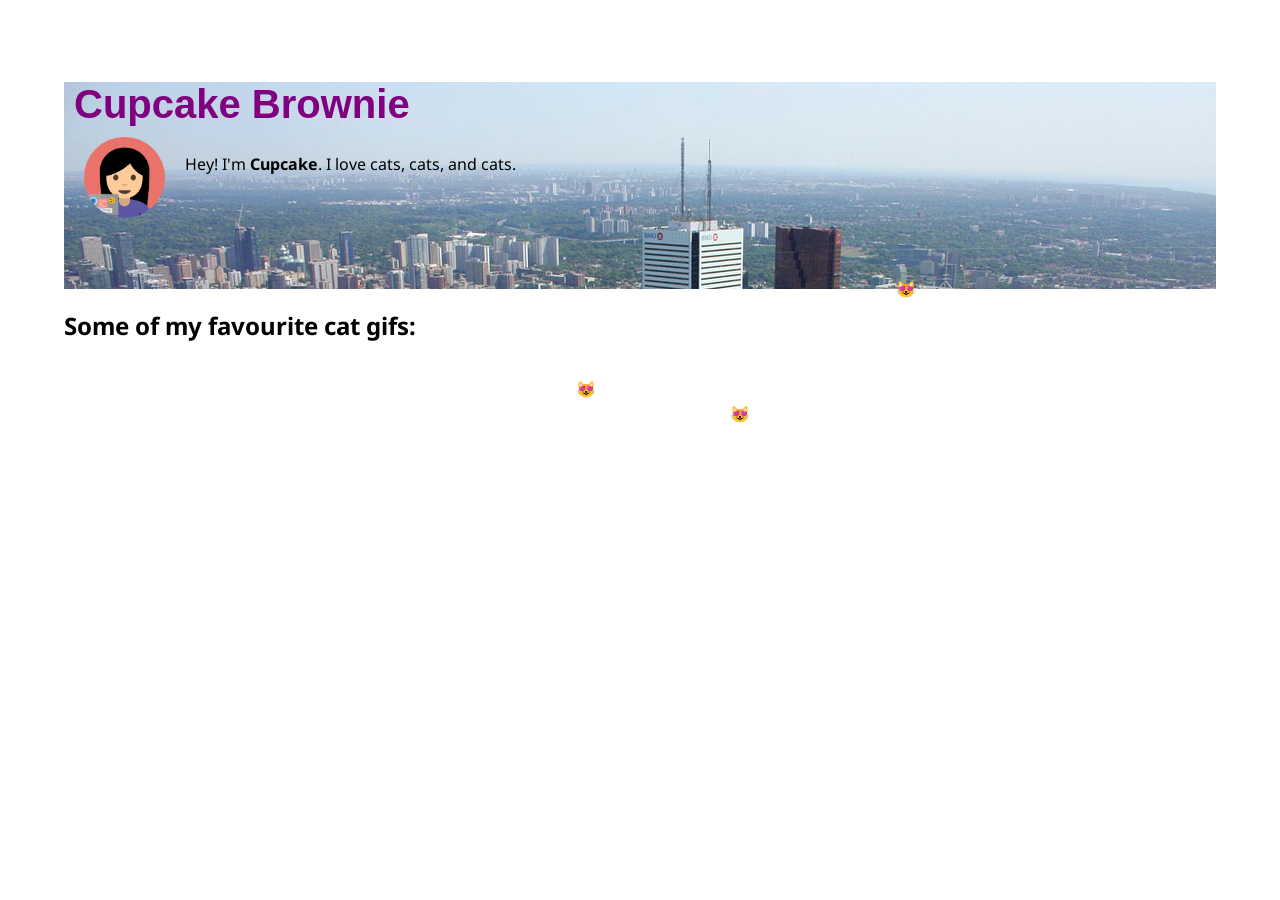
<file: index.html>
<!DOCTYPE html>
<html lang="en">
  <head>
    <meta charset="UTF-8">
    <title>Cupcake Brownie</title>
    <meta name="description" content="M ">
    <link rel ="stylesheet" href="style.css">
    <link href="https://fonts.googleapis.com/css?family=Noto+Sans&display=swap" rel="stylesheet">
    <link href="https://fonts.googleapis.com/css?family=Bungee+Inline&display=swap" rel="stylesheet">



  </head>
  <body>
    <section class ="aboutme">
      <h1 class="main-title">Cupcake Brownie</h1>
      <img class = profile-pic src = "emoji.png">
      <p>Hey! I'm <strong>Cupcake</strong>. I love cats, cats, and cats.</p>
      <br></br>
      <br></br>
    </section>


          <h2>Some of my favourite cat gifs:</h2>

    <div class = "catsection">

      <div class = "one">

        <iframe src="https://giphy.com/embed/WYEWpk4lRPDq0" width="480" height="480" frameBorder="0" class="giphy-embed" allowFullScreen></iframe>

      </div>

      <div class ="two">
        <iframe src="https://giphy.com/embed/3oriO0OEd9QIDdllqo" width="480" height="477" frameBorder="0" class="giphy-embed" allowFullScreen></iframe>
      </div>

      <div class = "three">
        <iframe src="https://giphy.com/embed/yFQ0ywscgobJK" width="398" height="480" frameBorder="0" class="giphy-embed" allowFullScreen></iframe>
      </div>
    </div>


        </section>
        <main>
        <span class="emoji-falling">😻</span>
        <span class="emoji-falling">😻</span>
        <span class="emoji-falling">😻</span>
        <span class="emoji-falling">😻</span>
        <span class="emoji-falling">😻</span>
        <span class="emoji-falling">😻</span>


        </main>
    <footer>
    </footer>
  </body>
</html>
</file>
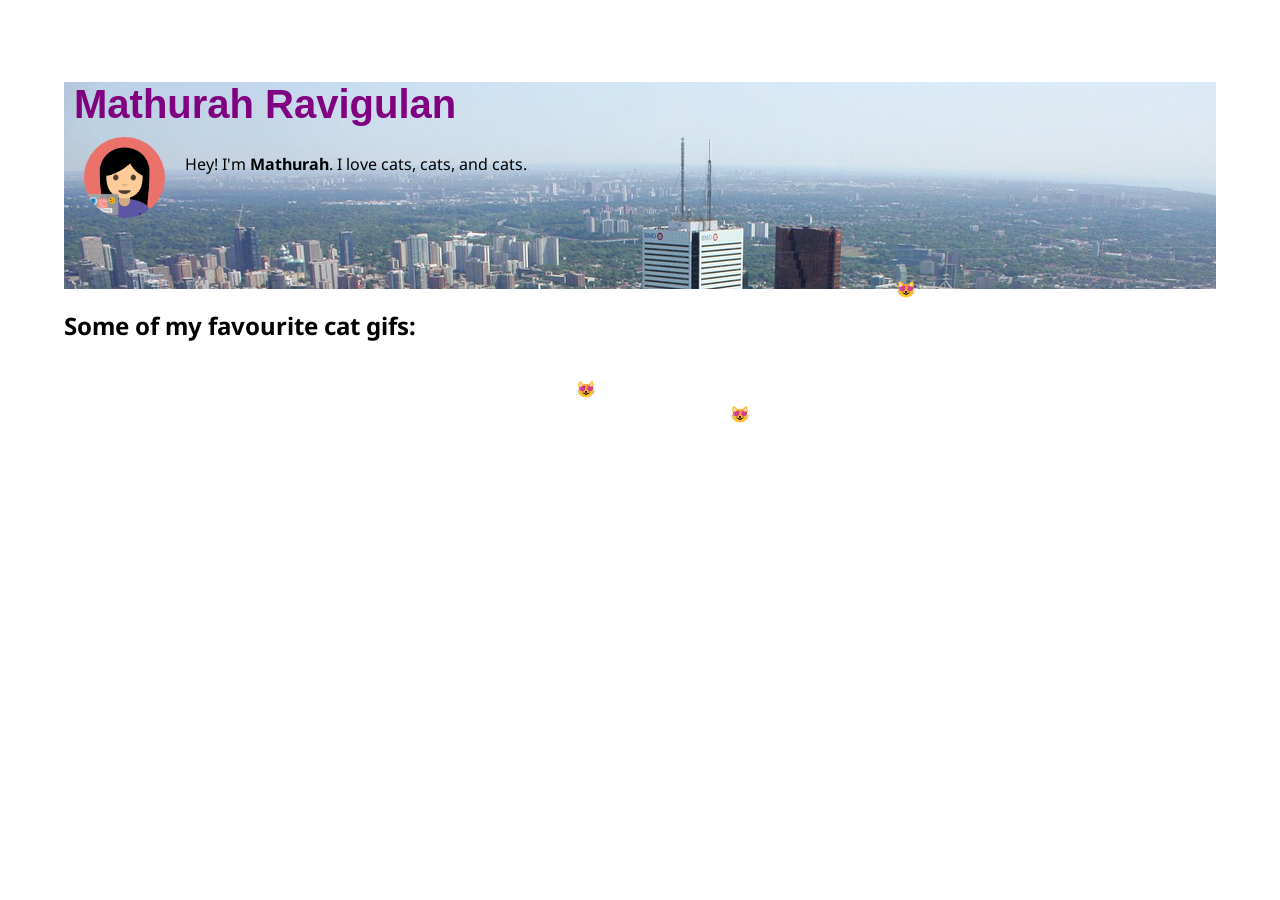
<file: index2.html>
<!DOCTYPE html>
<html lang="en">
  <head>
    <meta charset="UTF-8">
    <title>Mathurah Ravigulan</title>
    <meta name="description" content="M ">
    <link rel ="stylesheet" href="style.css">
    <link href="https://fonts.googleapis.com/css?family=Noto+Sans&display=swap" rel="stylesheet">
    <link href="https://fonts.googleapis.com/css?family=Bungee+Inline&display=swap" rel="stylesheet">



  </head>
  <body>
    <section class ="aboutme">
      <h1 class="main-title">Mathurah Ravigulan</h1>
      <img class = profile-pic src = "emoji.png">
      <p>Hey! I'm <strong>Mathurah</strong>. I love cats, cats, and cats.</p>
      <br></br>
      <br></br>
    </section>


          <h2>Some of my favourite cat gifs:</h2>

    <div class = "catsection">

      <div class = "one">

        <iframe src="https://giphy.com/embed/WYEWpk4lRPDq0" width="480" height="480" frameBorder="0" class="giphy-embed" allowFullScreen></iframe>

      </div>

      <div class ="two">
        <iframe src="https://giphy.com/embed/3oriO0OEd9QIDdllqo" width="480" height="477" frameBorder="0" class="giphy-embed" allowFullScreen></iframe>
      </div>

      <div class = "three">
        <iframe src="https://giphy.com/embed/yFQ0ywscgobJK" width="398" height="480" frameBorder="0" class="giphy-embed" allowFullScreen></iframe>
      </div>
    </div>


        </section>
        <main>
        <span class="emoji-falling">😻</span>
        <span class="emoji-falling">😻</span>
        <span class="emoji-falling">😻</span>
        <span class="emoji-falling">😻</span>
        <span class="emoji-falling">😻</span>
        <span class="emoji-falling">😻</span>


        </main>
    <footer>
    </footer>
  </body>
</html>
</file>
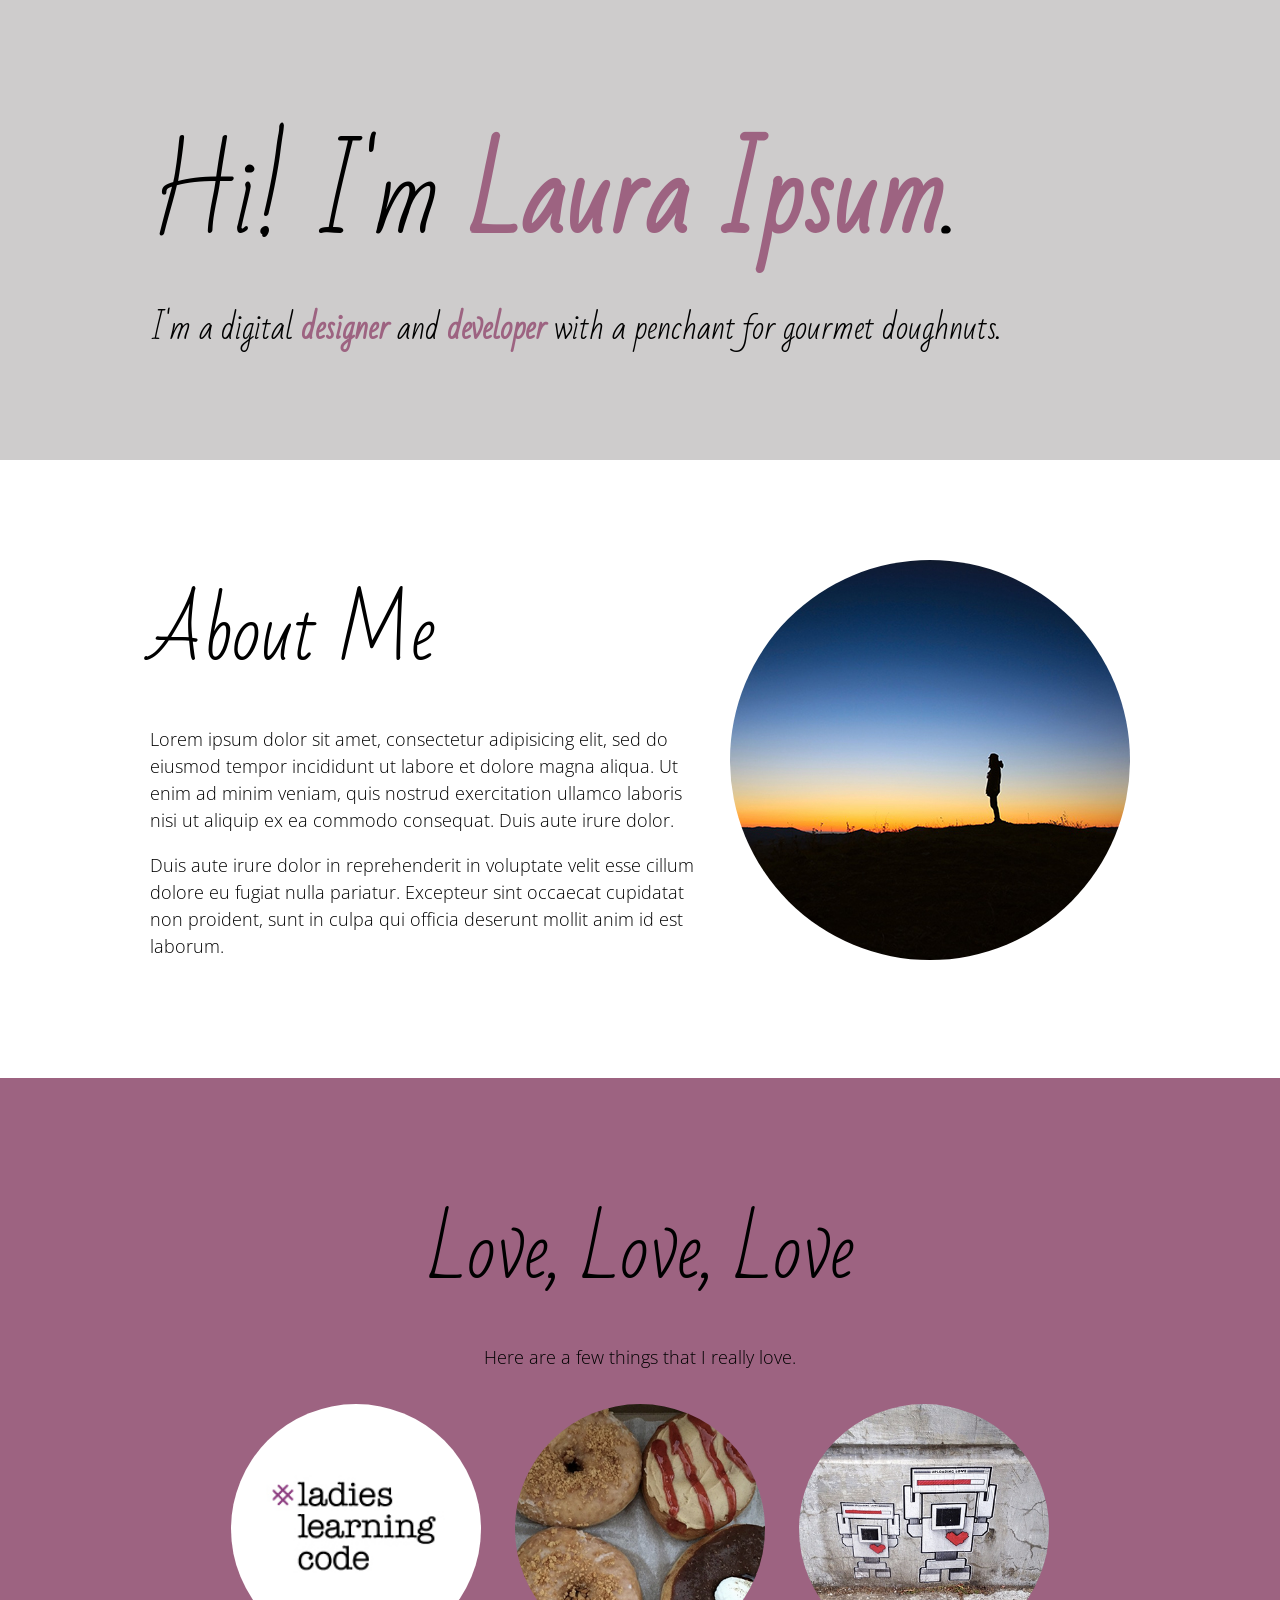
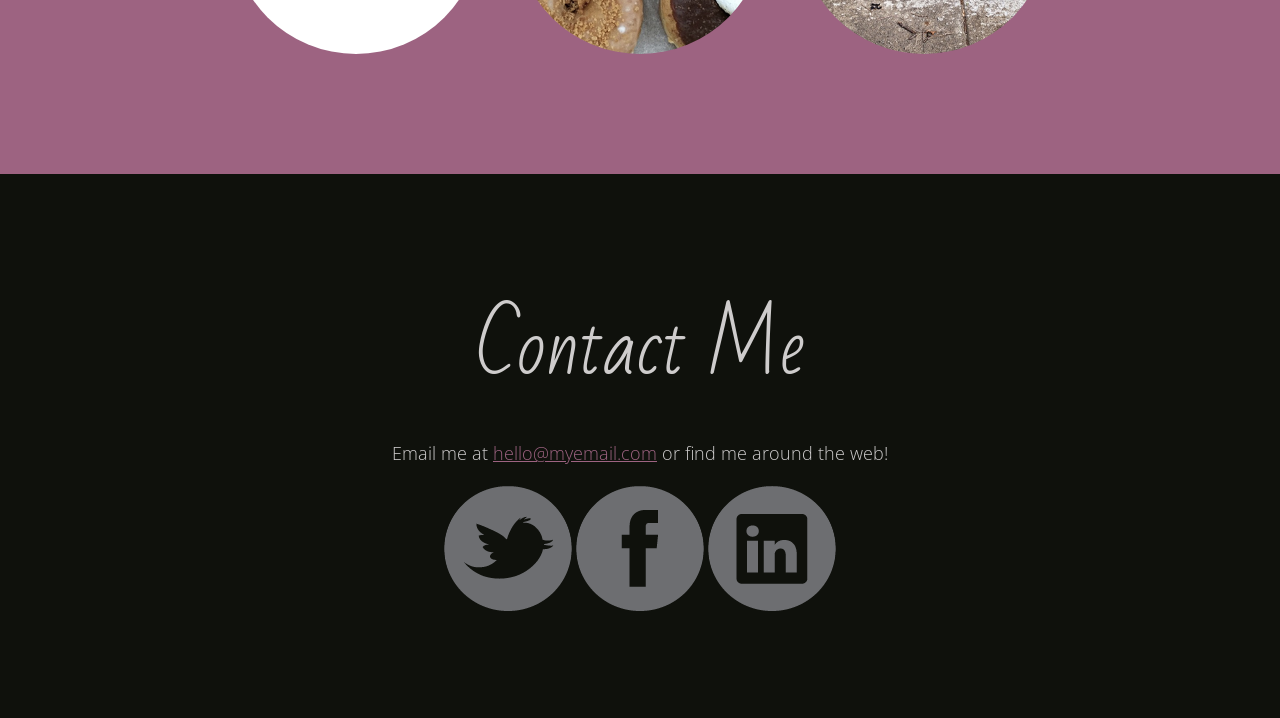
<file: reference/exercise-10.html>
<!DOCTYPE html>
<html lang="en">
  <head>
    <meta charset="UTF-8">
    <title>Laura Ipsum | Designer & Developer</title>
    <link href='http://fonts.googleapis.com/css?family=Bad+Script|Open+Sans:400,300' rel='stylesheet' type='text/css'>
    <link rel="stylesheet" href="css/styles10.css">
  </head>

  <body>
    <!-- page header -->
    <header>
      <h1>Hi! I'm <strong>Laura Ipsum</strong>.</h1>
      <h2>I'm a digital <strong>designer</strong> and <strong>developer</strong> with a penchant for gourmet doughnuts.</h2>
    </header>

    <!-- about me section -->
    <section id="about" class="about">
      <img class="profile-img" src="images/profile.jpg" alt="Laura Ipsum">

      <h1>About Me</h1>

      <p>Lorem ipsum dolor sit amet, consectetur adipisicing elit, sed do eiusmod tempor incididunt ut labore et dolore magna aliqua. Ut enim ad minim veniam, quis nostrud exercitation ullamco laboris nisi ut aliquip ex ea commodo consequat. Duis aute irure dolor.</p>

      <p>Duis aute irure dolor in reprehenderit in voluptate velit esse cillum dolore eu fugiat nulla pariatur. Excepteur sint occaecat cupidatat non proident, sunt in culpa qui officia deserunt mollit anim id est laborum.</p>
    </section>

    <!-- My favorite things section -->
    <section id="loves" class="loves">
      <h1>Love, Love, Love</h1>
      <p>Here are a few things that I really love.</p>
      <img src="images/logo-llc.jpg" alt="Ladies Learning Code logo">
      <img src="images/doughnuts.jpg" alt="doughnuts">
      <img src="images/robots.jpg" alt="lovebot">
    </section>

    <!-- footer & contact info -->
    <footer id="contact">
      <h1>Contact Me</h1>
      <p>Email me at <a href="mailto:hello@myemail.com">hello@myemail.com</a> or find me around the web!</p>
      
      <a href="https://twitter.com/"><img src="images/twitter.png"></a>
      <a href="https://facebook.com/"><img src="images/facebook.png"></a>
      <a href="https://linkedin.com/"><img src="images/linkedin.png"></a>
    </footer>
  </body>
</html>
</file>
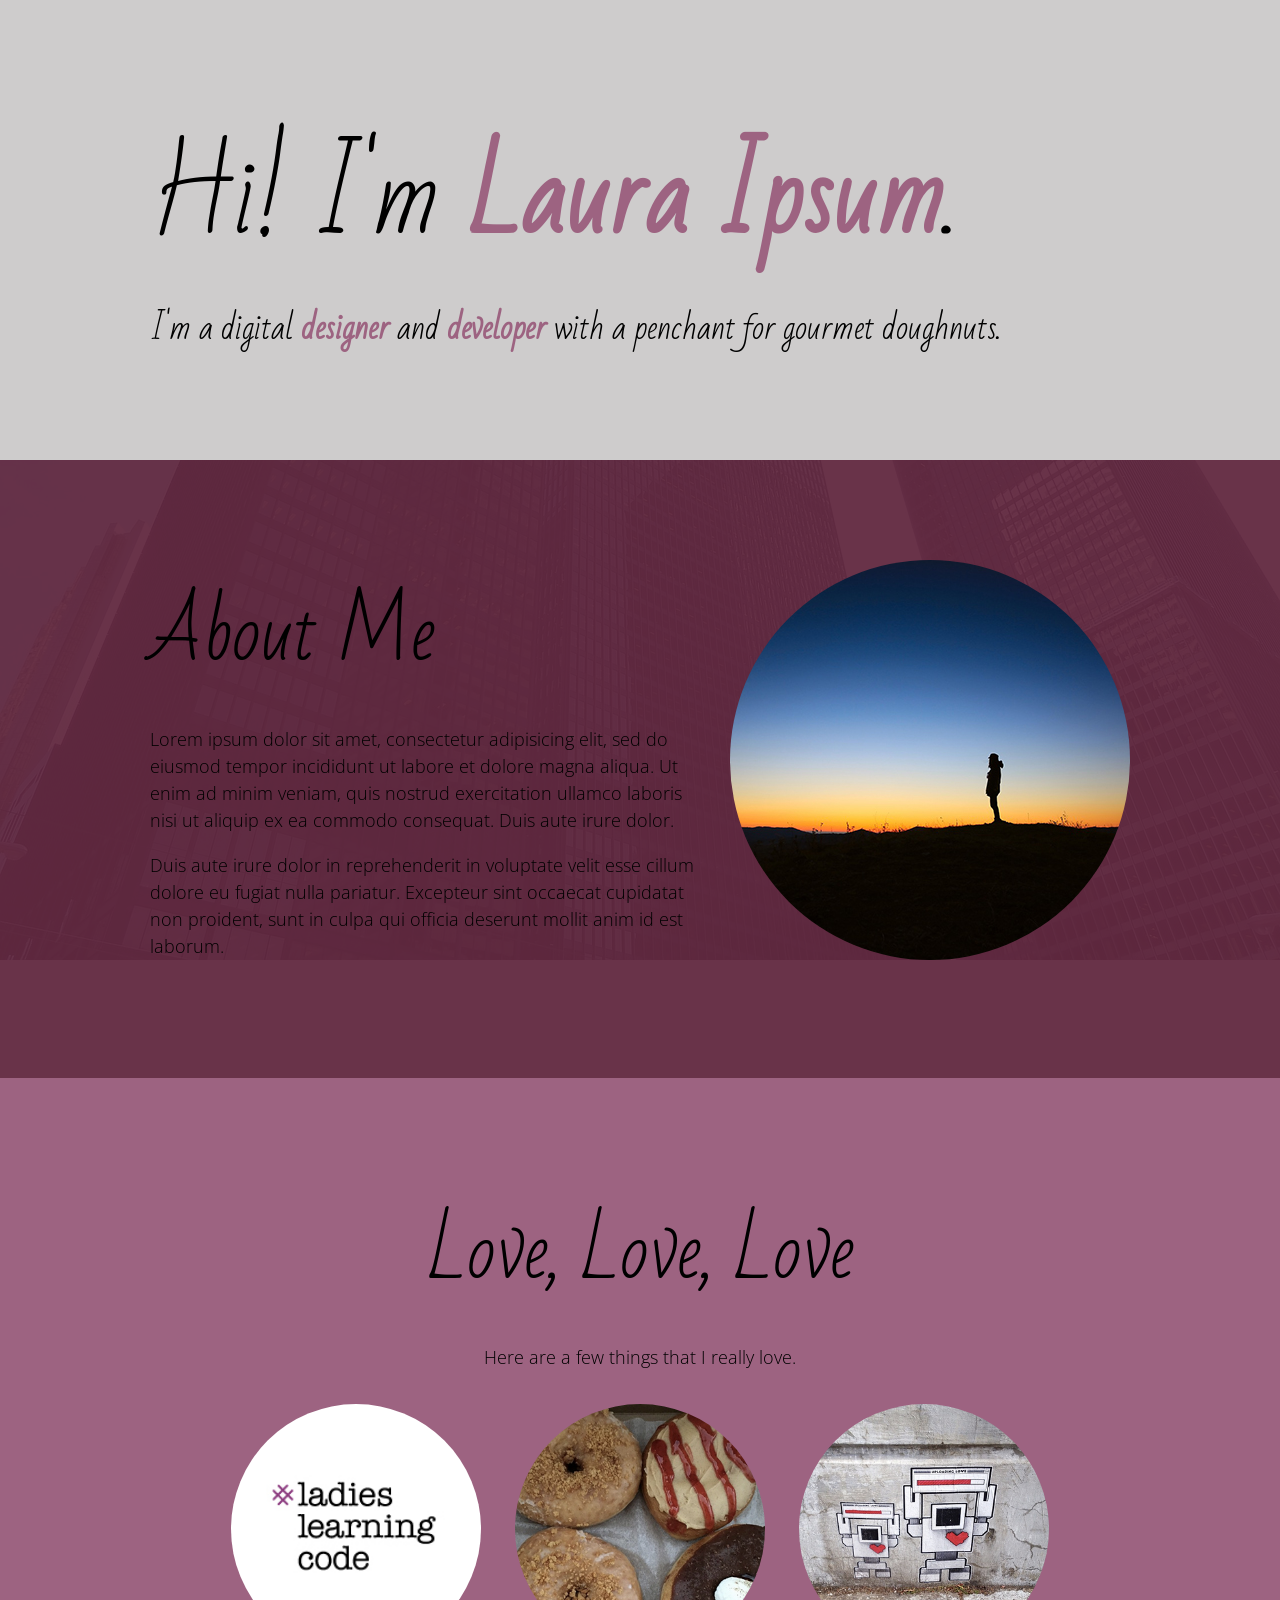
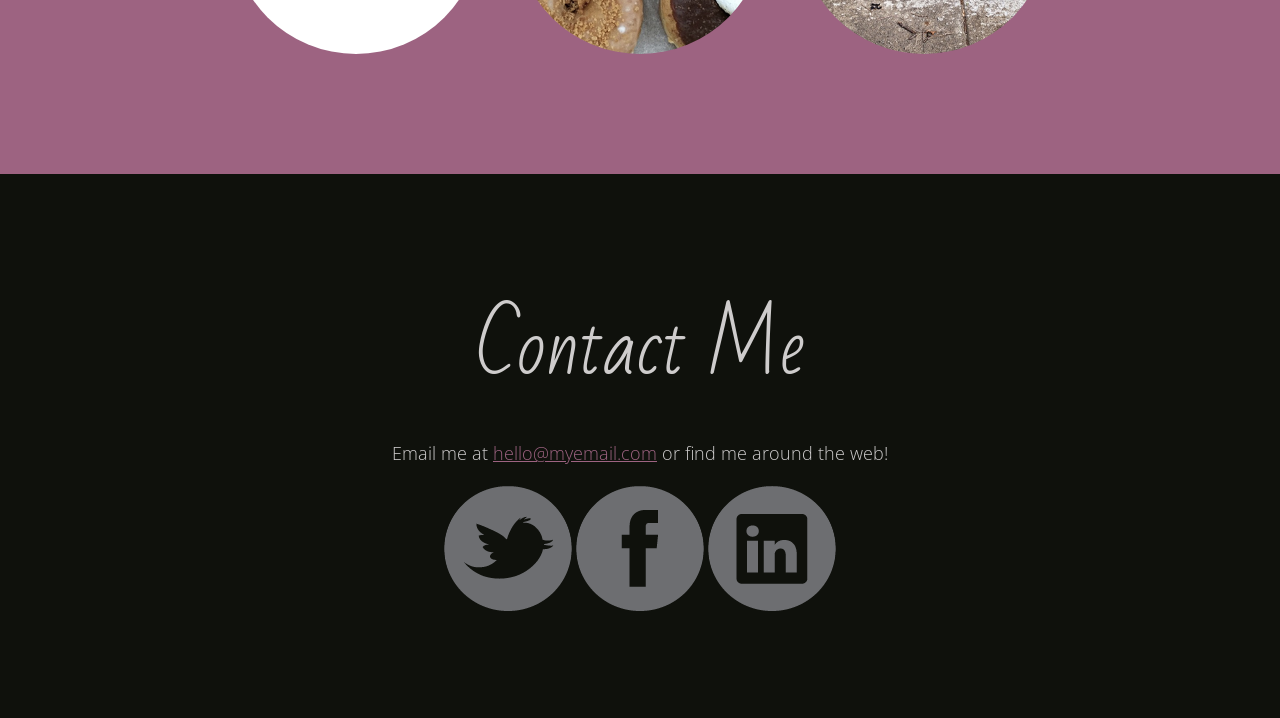
<file: reference/exercise-11.html>
<!DOCTYPE html>
<html lang="en">
  <head>
    <meta charset="UTF-8">
    <title>Laura Ipsum | Designer & Developer</title>
    <link href='http://fonts.googleapis.com/css?family=Bad+Script|Open+Sans:400,300' rel='stylesheet' type='text/css'>
    <link rel="stylesheet" href="css/styles11.css">
  </head>

  <body>
    <!-- page header -->
    <header>
      <h1>Hi! I'm <strong>Laura Ipsum</strong>.</h1>
      <h2>I'm a digital <strong>designer</strong> and <strong>developer</strong> with a penchant for gourmet doughnuts.</h2>
    </header>

    <!-- about me section -->
    <section id="about" class="about">
      <img class="profile-img" src="images/profile.jpg" alt="Laura Ipsum">

      <h1>About Me</h1>

      <p>Lorem ipsum dolor sit amet, consectetur adipisicing elit, sed do eiusmod tempor incididunt ut labore et dolore magna aliqua. Ut enim ad minim veniam, quis nostrud exercitation ullamco laboris nisi ut aliquip ex ea commodo consequat. Duis aute irure dolor.</p>

      <p>Duis aute irure dolor in reprehenderit in voluptate velit esse cillum dolore eu fugiat nulla pariatur. Excepteur sint occaecat cupidatat non proident, sunt in culpa qui officia deserunt mollit anim id est laborum.</p>
    </section>

    <!-- My favorite things section -->
    <section id="loves" class="loves">
      <h1>Love, Love, Love</h1>
      <p>Here are a few things that I really love.</p>
      <img src="images/logo-llc.jpg" alt="Ladies Learning Code logo">
      <img src="images/doughnuts.jpg" alt="doughnuts">
      <img src="images/robots.jpg" alt="lovebot">
    </section>

    <!-- footer & contact info -->
    <footer id="contact">
      <h1>Contact Me</h1>
      <p>Email me at <a href="mailto:hello@myemail.com">hello@myemail.com</a> or find me around the web!</p>
      
      <a href="https://twitter.com/"><img src="images/twitter.png"></a>
      <a href="https://facebook.com/"><img src="images/facebook.png"></a>
      <a href="https://linkedin.com/"><img src="images/linkedin.png"></a>
    </footer>
  </body>
</html>
</file>
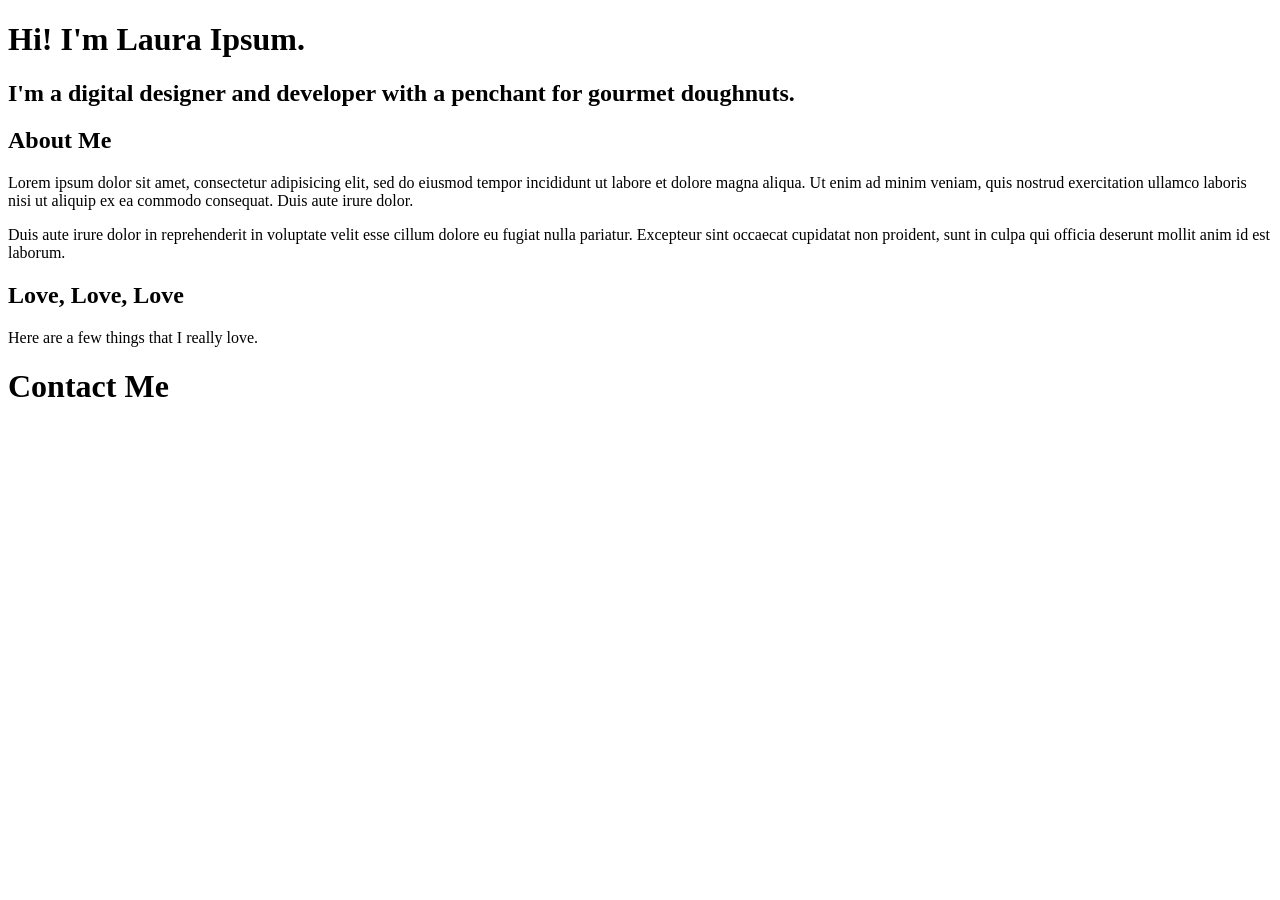
<file: reference/exercise-3.html>
<!DOCTYPE html>
<html lang="en">
  <head>
    <meta charset="UTF-8">
    <title>Laura Ipsum | Designer & Developer</title>
  </head>

  <body>
    <!-- page header -->
    <header>
      <h1>Hi! I'm Laura Ipsum.</h1>
      <h2>I'm a digital designer and developer with a penchant for gourmet doughnuts.</h2>
    </header>

    <!-- about me section -->
    <section class="about">
      <h1>About Me</h1>

      <p>Lorem ipsum dolor sit amet, consectetur adipisicing elit, sed do eiusmod tempor incididunt ut labore et dolore magna aliqua. Ut enim ad minim veniam, quis nostrud exercitation ullamco laboris nisi ut aliquip ex ea commodo consequat. Duis aute irure dolor.</p>

      <p>Duis aute irure dolor in reprehenderit in voluptate velit esse cillum dolore eu fugiat nulla pariatur. Excepteur sint occaecat cupidatat non proident, sunt in culpa qui officia deserunt mollit anim id est laborum.</p>
    </section>

    <!-- My favorite things section -->
    <section class="loves">
      <h1>Love, Love, Love</h1>
      <p>Here are a few things that I really love.</p>
    </section>

    <!-- footer & contact info -->
    <footer>
      <h1>Contact Me</h1>
    </footer>
  </body>
</html>
</file>
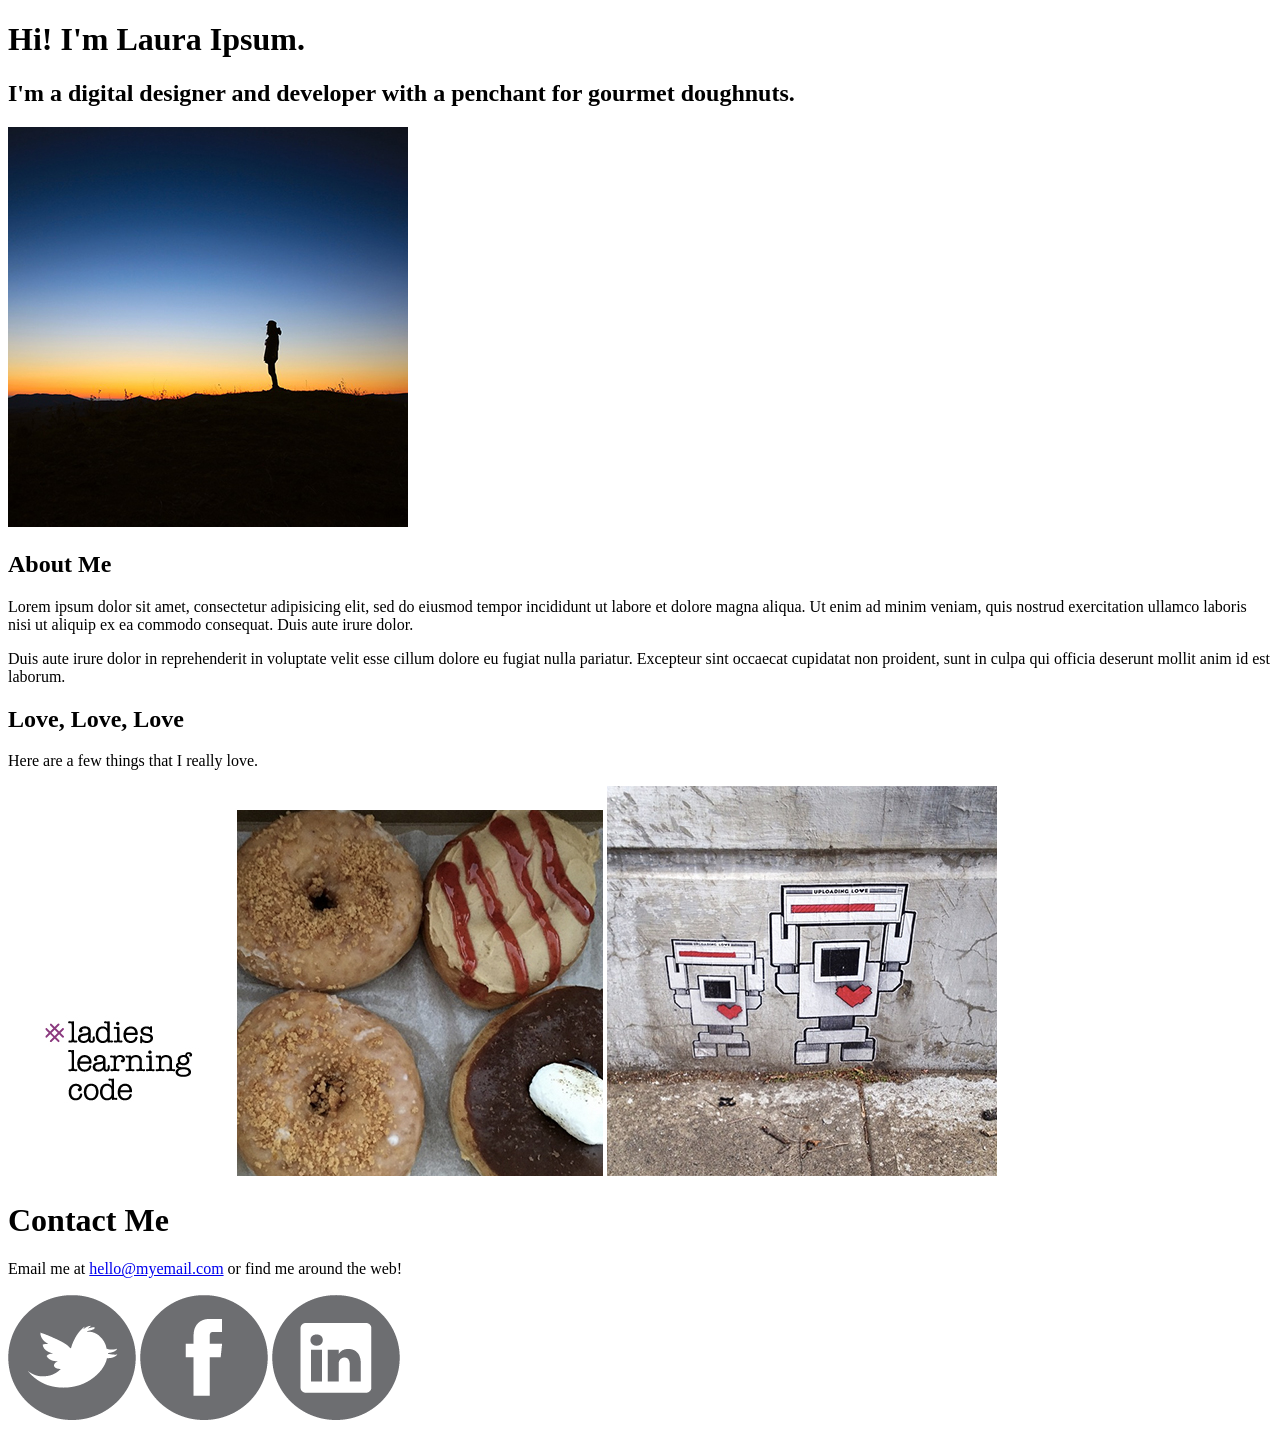
<file: reference/exercise-4.html>
<!DOCTYPE html>
<html lang="en">
  <head>
    <meta charset="UTF-8">
    <title>Laura Ipsum | Designer & Developer</title>
  </head>

  <body>
    <!-- page header -->
    <header>
      <h1>Hi! I'm Laura Ipsum.</h1>
      <h2>I'm a digital designer and developer with a penchant for gourmet doughnuts.</h2>
    </header>

    <!-- about me section -->
    <section id="about" class="about">
      <img src="images/profile.jpg" alt="Laura Ipsum">

      <h1>About Me</h1>

      <p>Lorem ipsum dolor sit amet, consectetur adipisicing elit, sed do eiusmod tempor incididunt ut labore et dolore magna aliqua. Ut enim ad minim veniam, quis nostrud exercitation ullamco laboris nisi ut aliquip ex ea commodo consequat. Duis aute irure dolor.</p>

      <p>Duis aute irure dolor in reprehenderit in voluptate velit esse cillum dolore eu fugiat nulla pariatur. Excepteur sint occaecat cupidatat non proident, sunt in culpa qui officia deserunt mollit anim id est laborum.</p>
    </section>

    <!-- My favorite things section -->
    <section id="loves" class="loves">
      <h1>Love, Love, Love</h1>
      <p>Here are a few things that I really love.</p>
      <img src="images/logo-llc.jpg" alt="Ladies Learning Code logo">
      <img src="images/doughnuts.jpg" alt="doughnuts">
      <img src="images/robots.jpg" alt="lovebot">
    </section>

    <!-- footer & contact info -->
    <footer id="contact">
      <h1>Contact Me</h1>
      <p>Email me at <a href="mailto:hello@myemail.com">hello@myemail.com</a> or find me around the web!</p>
      <a href="https://twitter.com/"><img src="images/twitter.png"></a>
      <a href="https://facebook.com/"><img src="images/facebook.png"></a>
      <a href="https://linkedin.com/"><img src="images/linkedin.png"></a>
    </footer>
  </body>
</html>
</file>
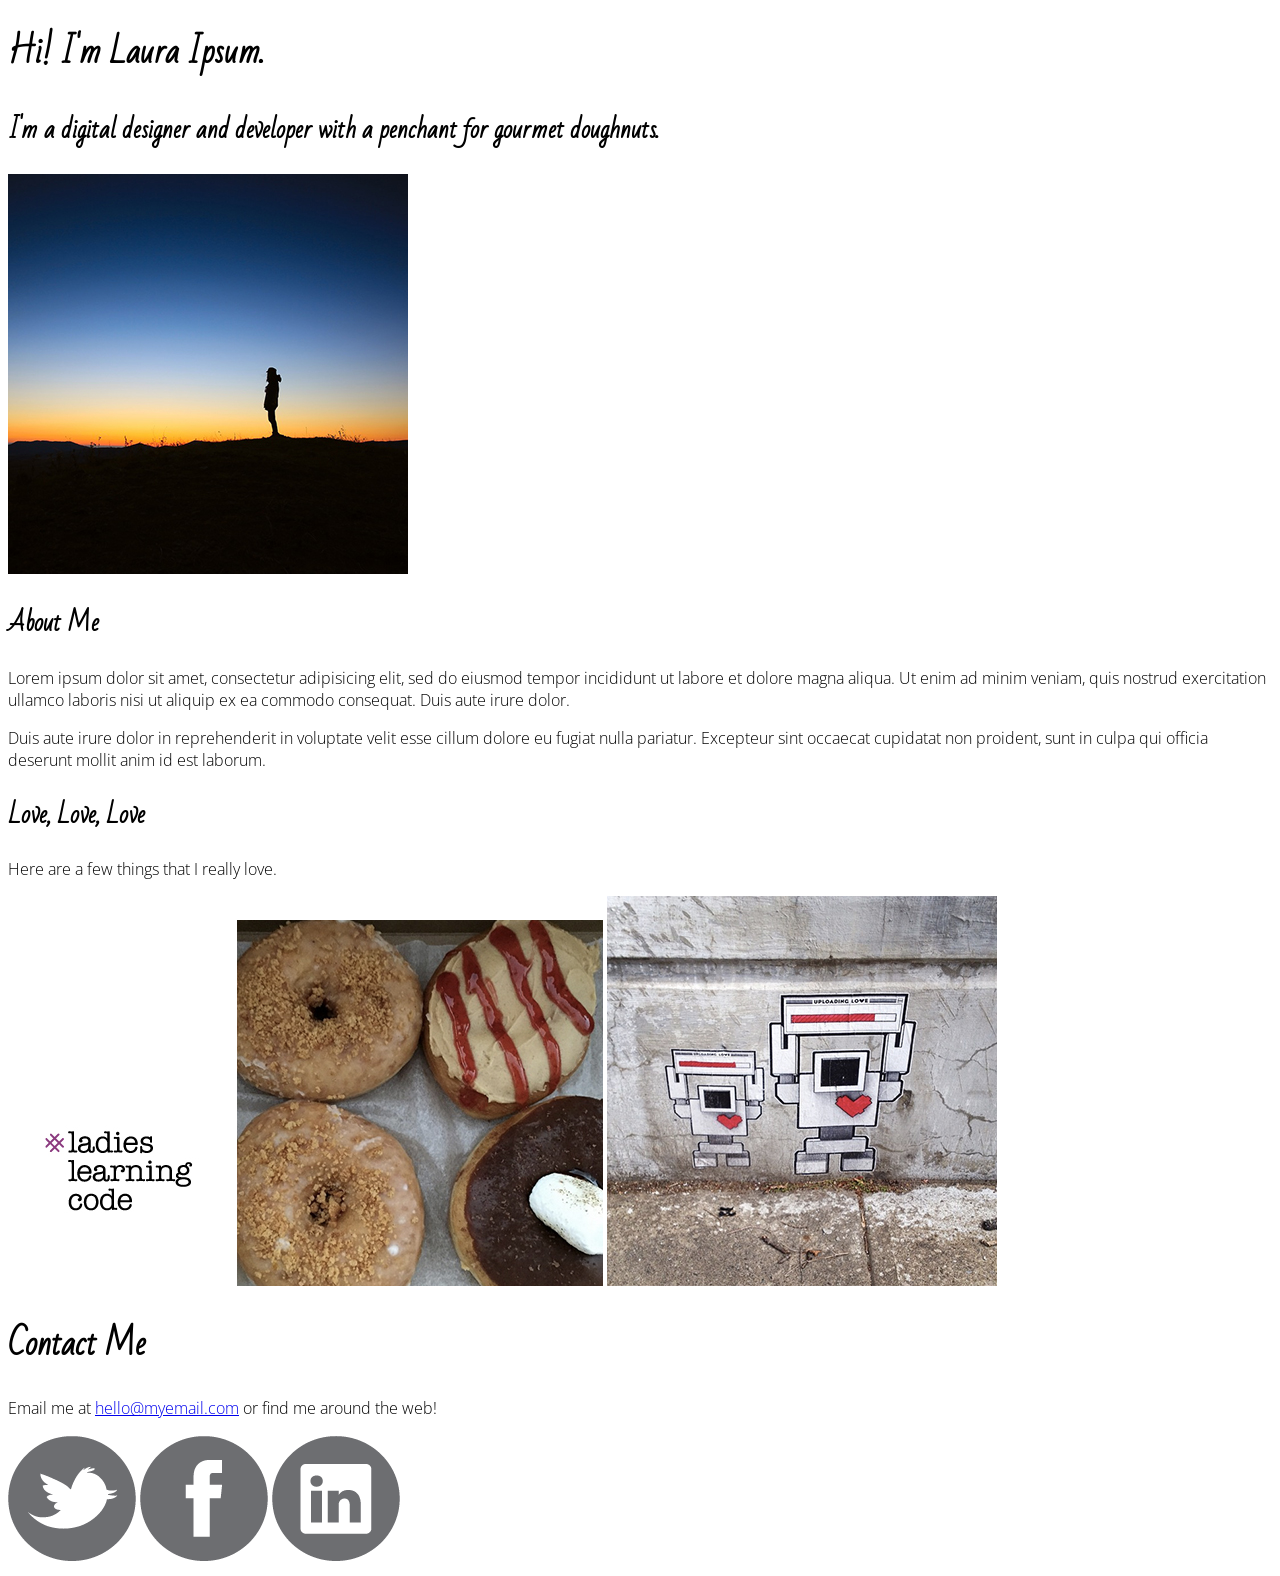
<file: reference/exercise-5.html>
<!DOCTYPE html>
<html lang="en">
  <head>
    <meta charset="UTF-8">
    <title>Laura Ipsum | Designer & Developer</title>
    <link href='http://fonts.googleapis.com/css?family=Bad+Script|Open+Sans:400,300' rel='stylesheet' type='text/css'>
    <link rel="stylesheet" href="css/styles5.css">
  </head>

  <body>
    <!-- page header -->
    <header>
      <h1>Hi! I'm Laura Ipsum.</h1>
      <h2>I'm a digital designer and developer with a penchant for gourmet doughnuts.</h2>
    </header>

    <!-- about me section -->
    <section id="about" class="about">
      <img src="images/profile.jpg" alt="Laura Ipsum">

      <h1>About Me</h1>

      <p>Lorem ipsum dolor sit amet, consectetur adipisicing elit, sed do eiusmod tempor incididunt ut labore et dolore magna aliqua. Ut enim ad minim veniam, quis nostrud exercitation ullamco laboris nisi ut aliquip ex ea commodo consequat. Duis aute irure dolor.</p>

      <p>Duis aute irure dolor in reprehenderit in voluptate velit esse cillum dolore eu fugiat nulla pariatur. Excepteur sint occaecat cupidatat non proident, sunt in culpa qui officia deserunt mollit anim id est laborum.</p>
    </section>

    <!-- My favorite things section -->
    <section id="loves" class="loves">
      <h1>Love, Love, Love</h1>
      <p>Here are a few things that I really love.</p>
      <img src="images/logo-llc.jpg" alt="Ladies Learning Code logo">
      <img src="images/doughnuts.jpg" alt="doughnuts">
      <img src="images/robots.jpg" alt="lovebot">
    </section>

    <!-- footer & contact info -->
    <footer id="contact">
      <h1>Contact Me</h1>
      <p>Email me at <a href="mailto:hello@myemail.com">hello@myemail.com</a> or find me around the web!</p>
      <a href="https://twitter.com/"><img src="images/twitter.png"></a>
      <a href="https://facebook.com/"><img src="images/facebook.png"></a>
      <a href="https://linkedin.com/"><img src="images/linkedin.png"></a>
    </footer>
  </body>
</html>
</file>
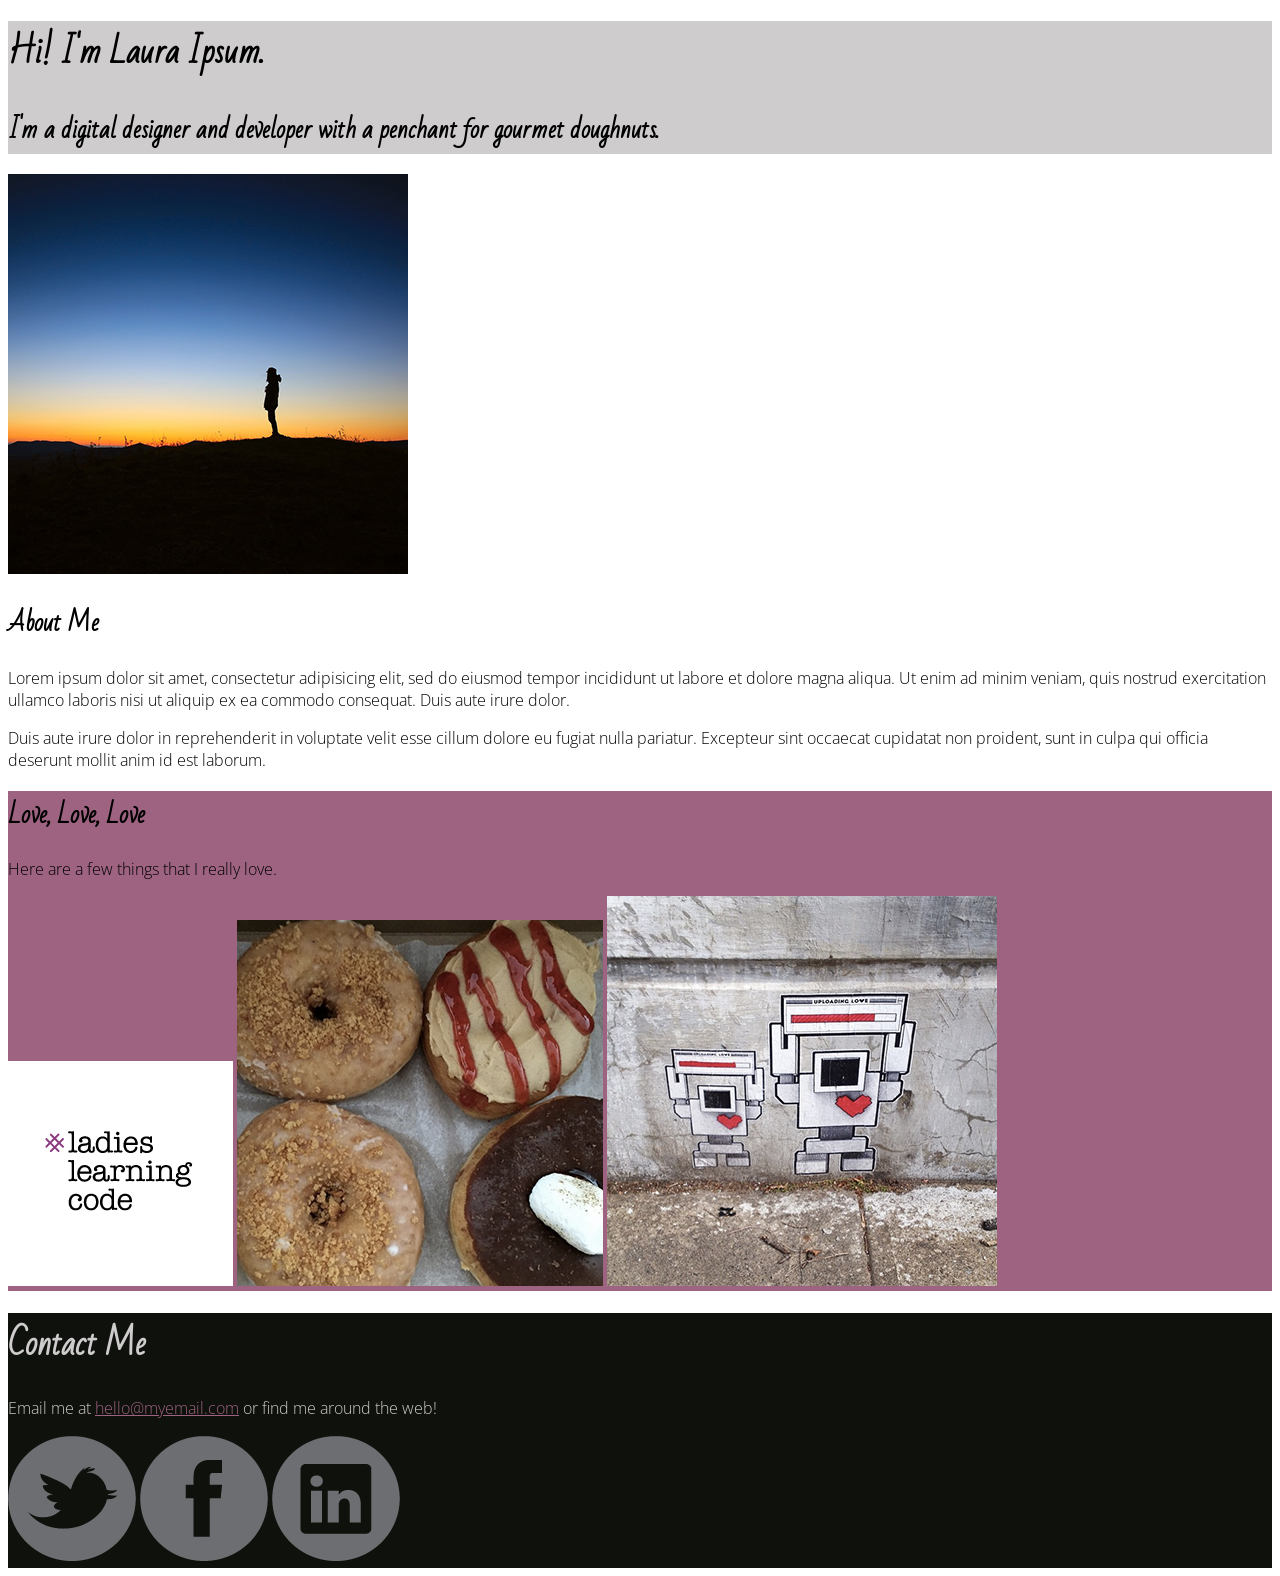
<file: reference/exercise-6.html>
<!DOCTYPE html>
<html lang="en">
  <head>
    <meta charset="UTF-8">
    <title>Laura Ipsum | Designer & Developer</title>
    <link href='http://fonts.googleapis.com/css?family=Bad+Script|Open+Sans:400,300' rel='stylesheet' type='text/css'>
    <link rel="stylesheet" href="css/styles6.css">
  </head>

  <body>
    <!-- page header -->
    <header>
      <h1>Hi! I'm Laura Ipsum.</h1>
      <h2>I'm a digital designer and developer with a penchant for gourmet doughnuts.</h2>
    </header>

    <!-- about me section -->
    <section id="about" class="about">
      <img src="images/profile.jpg" alt="Laura Ipsum">

      <h1>About Me</h1>

      <p>Lorem ipsum dolor sit amet, consectetur adipisicing elit, sed do eiusmod tempor incididunt ut labore et dolore magna aliqua. Ut enim ad minim veniam, quis nostrud exercitation ullamco laboris nisi ut aliquip ex ea commodo consequat. Duis aute irure dolor.</p>

      <p>Duis aute irure dolor in reprehenderit in voluptate velit esse cillum dolore eu fugiat nulla pariatur. Excepteur sint occaecat cupidatat non proident, sunt in culpa qui officia deserunt mollit anim id est laborum.</p>
    </section>

    <!-- My favorite things section -->
    <section id="loves" class="loves">
      <h1>Love, Love, Love</h1>
      <p>Here are a few things that I really love.</p>
      <img src="images/logo-llc.jpg" alt="Ladies Learning Code logo">
      <img src="images/doughnuts.jpg" alt="doughnuts">
      <img src="images/robots.jpg" alt="lovebot">
    </section>

    <!-- footer & contact info -->
    <footer id="contact">
      <h1>Contact Me</h1>
      <p>Email me at <a href="mailto:hello@myemail.com">hello@myemail.com</a> or find me around the web!</p>
      <a href="https://twitter.com/"><img src="images/twitter.png"></a>
      <a href="https://facebook.com/"><img src="images/facebook.png"></a>
      <a href="https://linkedin.com/"><img src="images/linkedin.png"></a>
    </footer>
  </body>
</html>
</file>
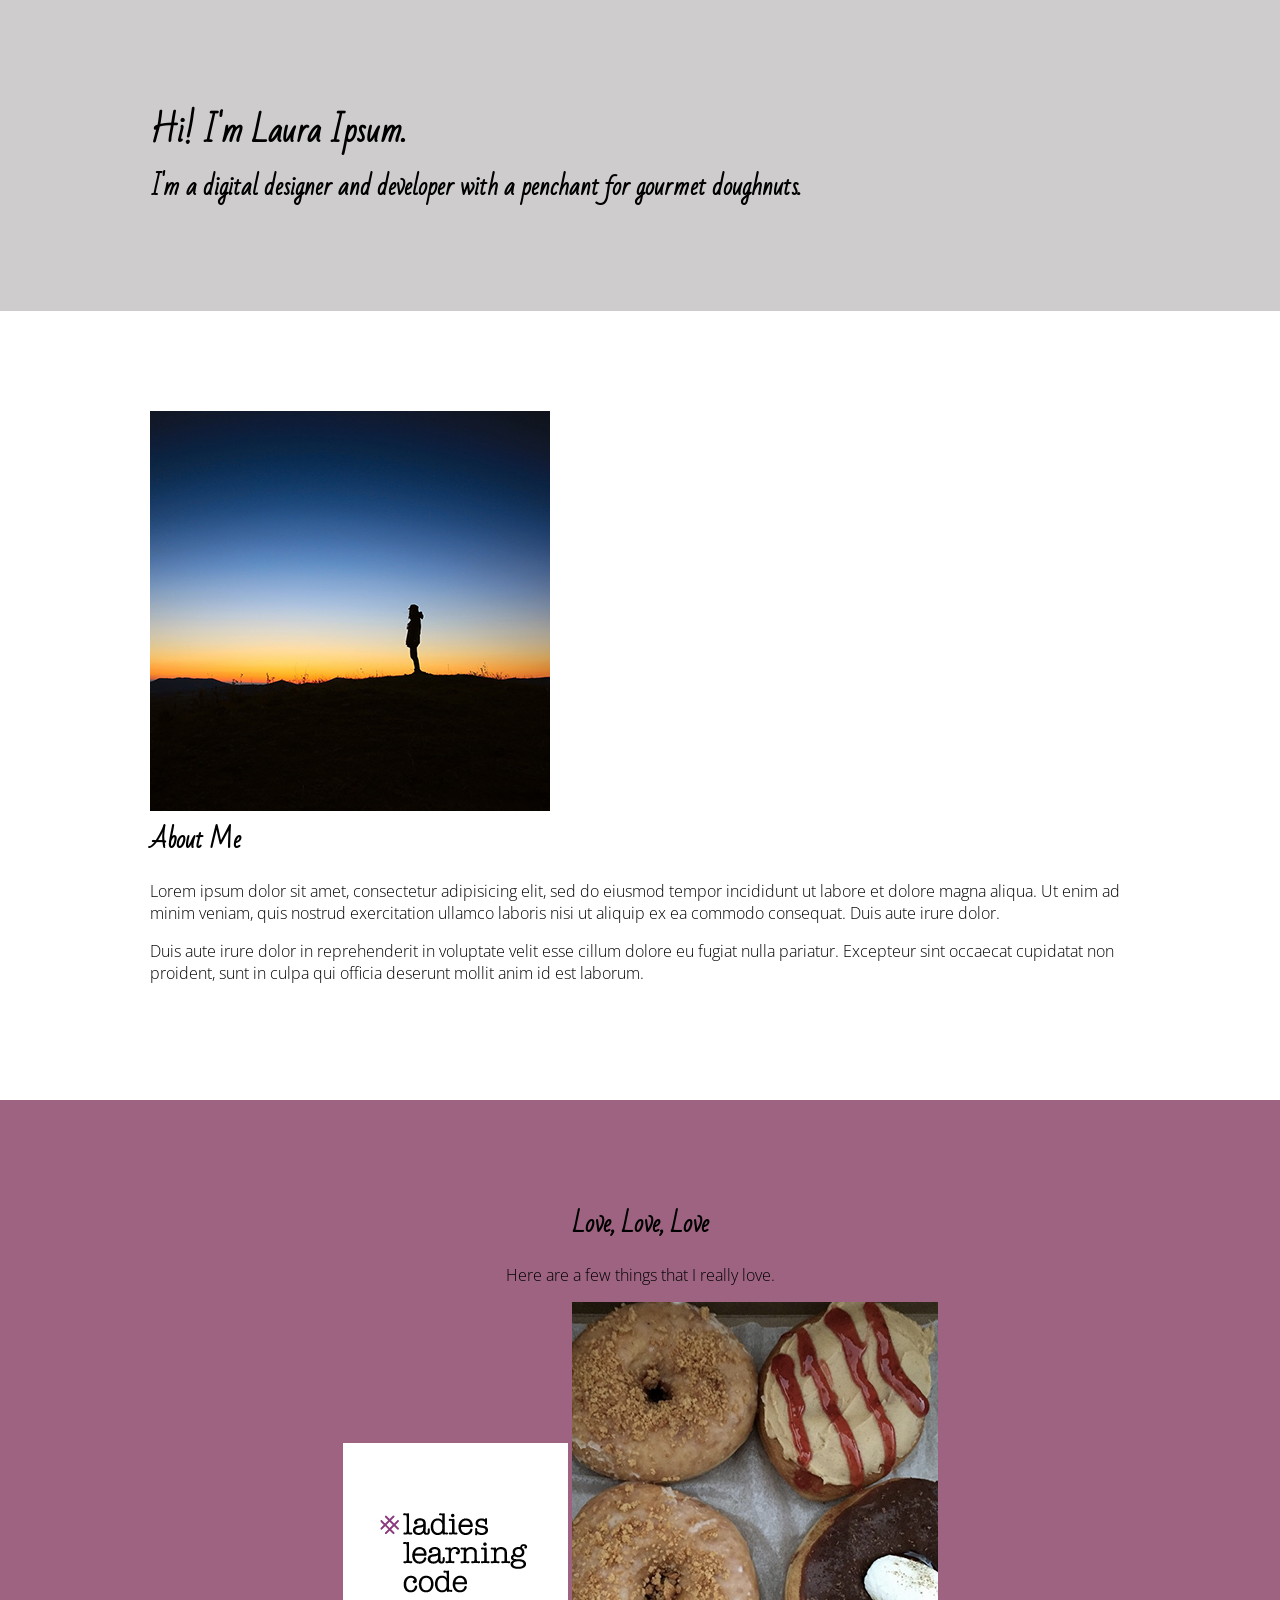
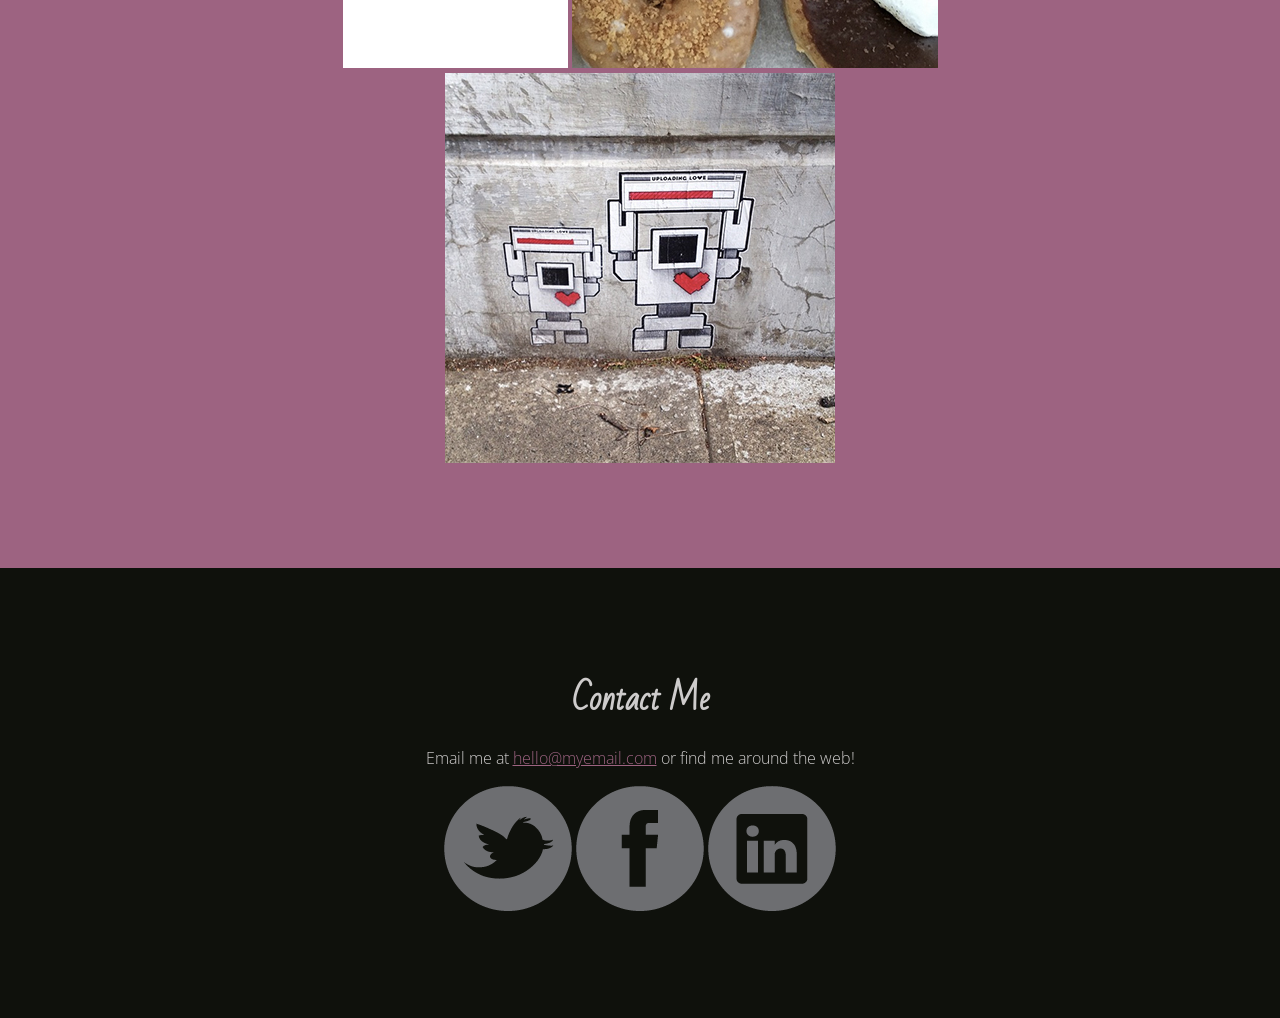
<file: reference/exercise-7.html>
<!DOCTYPE html>
<html lang="en">
  <head>
    <meta charset="UTF-8">
    <title>Laura Ipsum | Designer & Developer</title>
    <link href='http://fonts.googleapis.com/css?family=Bad+Script|Open+Sans:400,300' rel='stylesheet' type='text/css'>
    <link rel="stylesheet" href="css/styles7.css">
  </head>

  <body>
    <!-- page header -->
    <header>
      <h1>Hi! I'm Laura Ipsum.</h1>
      <h2>I'm a digital designer and developer with a penchant for gourmet doughnuts.</h2>
    </header>

    <!-- about me section -->
    <section id="about" class="about">
      <img src="images/profile.jpg" alt="Laura Ipsum">

      <h1>About Me</h1>

      <p>Lorem ipsum dolor sit amet, consectetur adipisicing elit, sed do eiusmod tempor incididunt ut labore et dolore magna aliqua. Ut enim ad minim veniam, quis nostrud exercitation ullamco laboris nisi ut aliquip ex ea commodo consequat. Duis aute irure dolor.</p>

      <p>Duis aute irure dolor in reprehenderit in voluptate velit esse cillum dolore eu fugiat nulla pariatur. Excepteur sint occaecat cupidatat non proident, sunt in culpa qui officia deserunt mollit anim id est laborum.</p>
    </section>

    <!-- My favorite things section -->
    <section id="loves" class="loves">
      <h1>Love, Love, Love</h1>
      <p>Here are a few things that I really love.</p>
      <img src="images/logo-llc.jpg" alt="Ladies Learning Code logo">
      <img src="images/doughnuts.jpg" alt="doughnuts">
      <img src="images/robots.jpg" alt="lovebot">
    </section>

    <!-- footer & contact info -->
    <footer id="contact">
      <h1>Contact Me</h1>
      <p>Email me at <a href="mailto:hello@myemail.com">hello@myemail.com</a> or find me around the web!</p>
      <a href="https://twitter.com/"><img src="images/twitter.png"></a>
      <a href="https://facebook.com/"><img src="images/facebook.png"></a>
      <a href="https://linkedin.com/"><img src="images/linkedin.png"></a>
    </footer>
  </body>
</html>
</file>
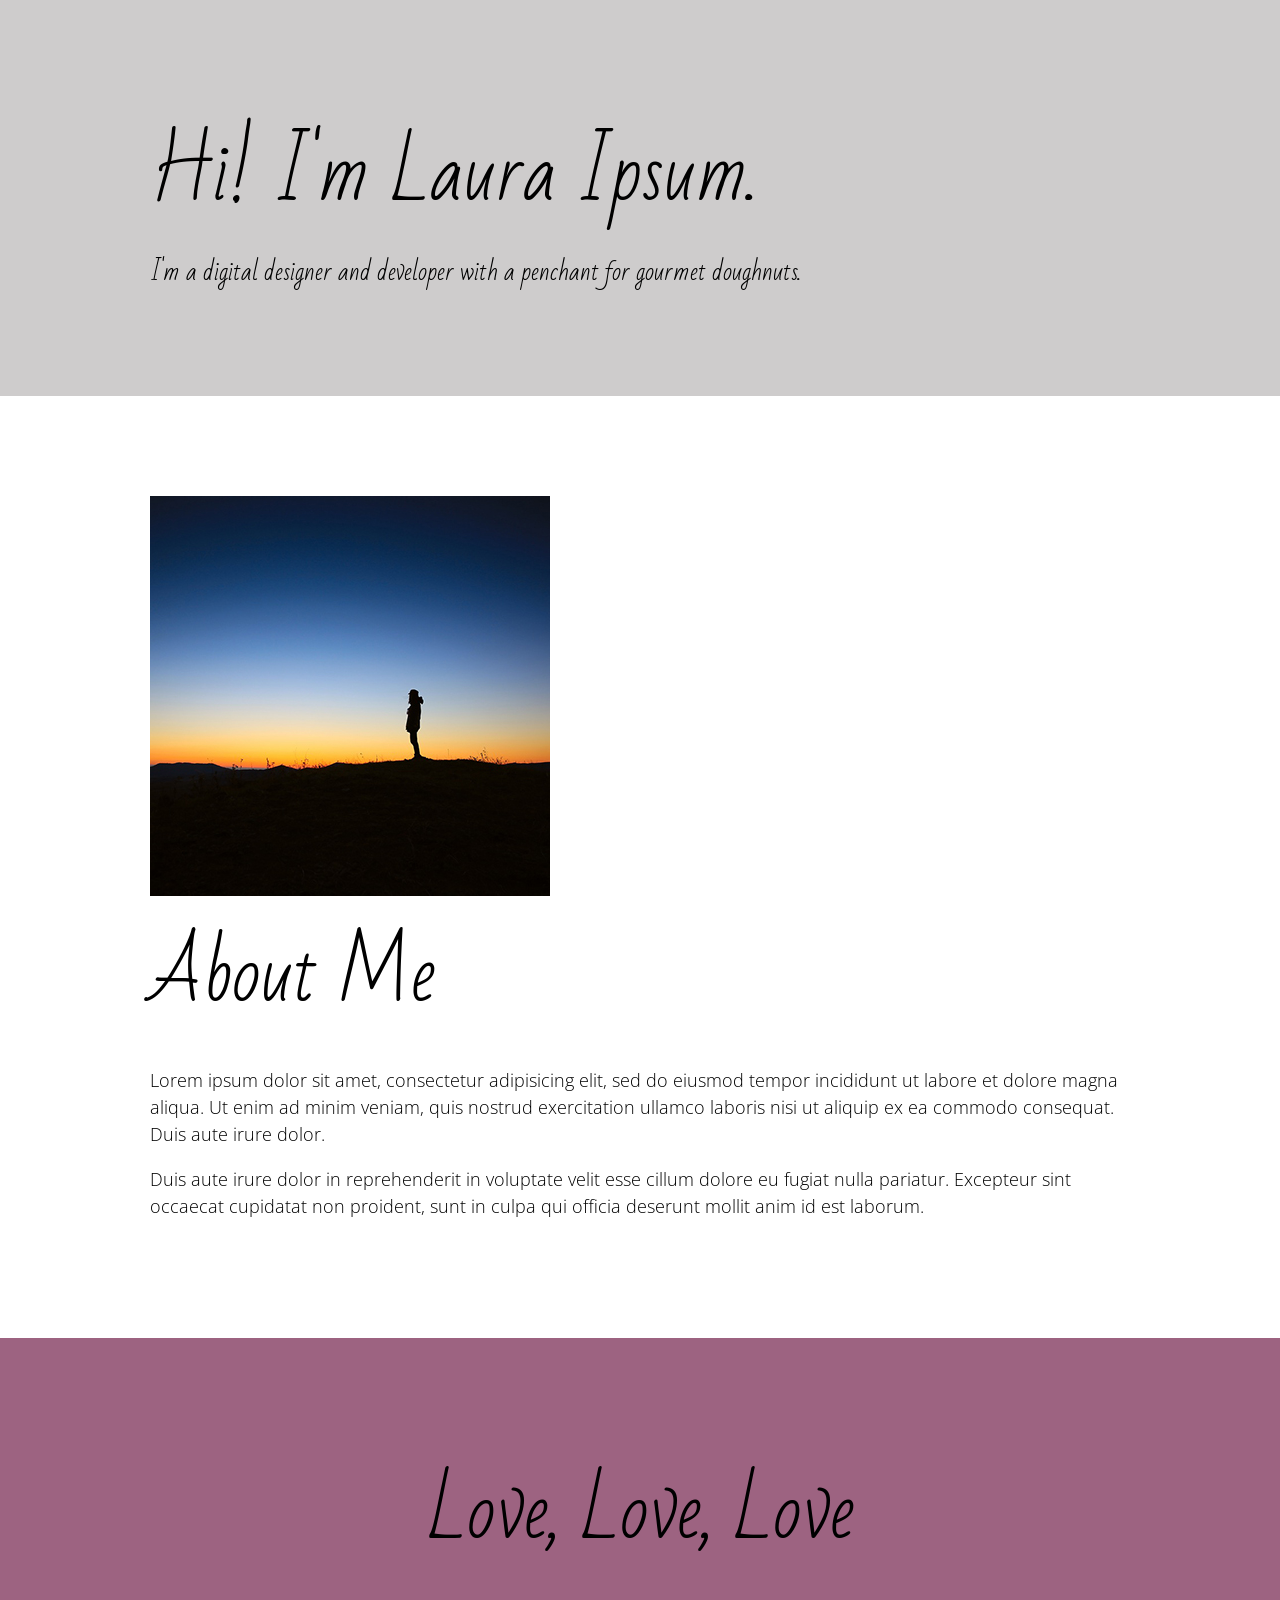
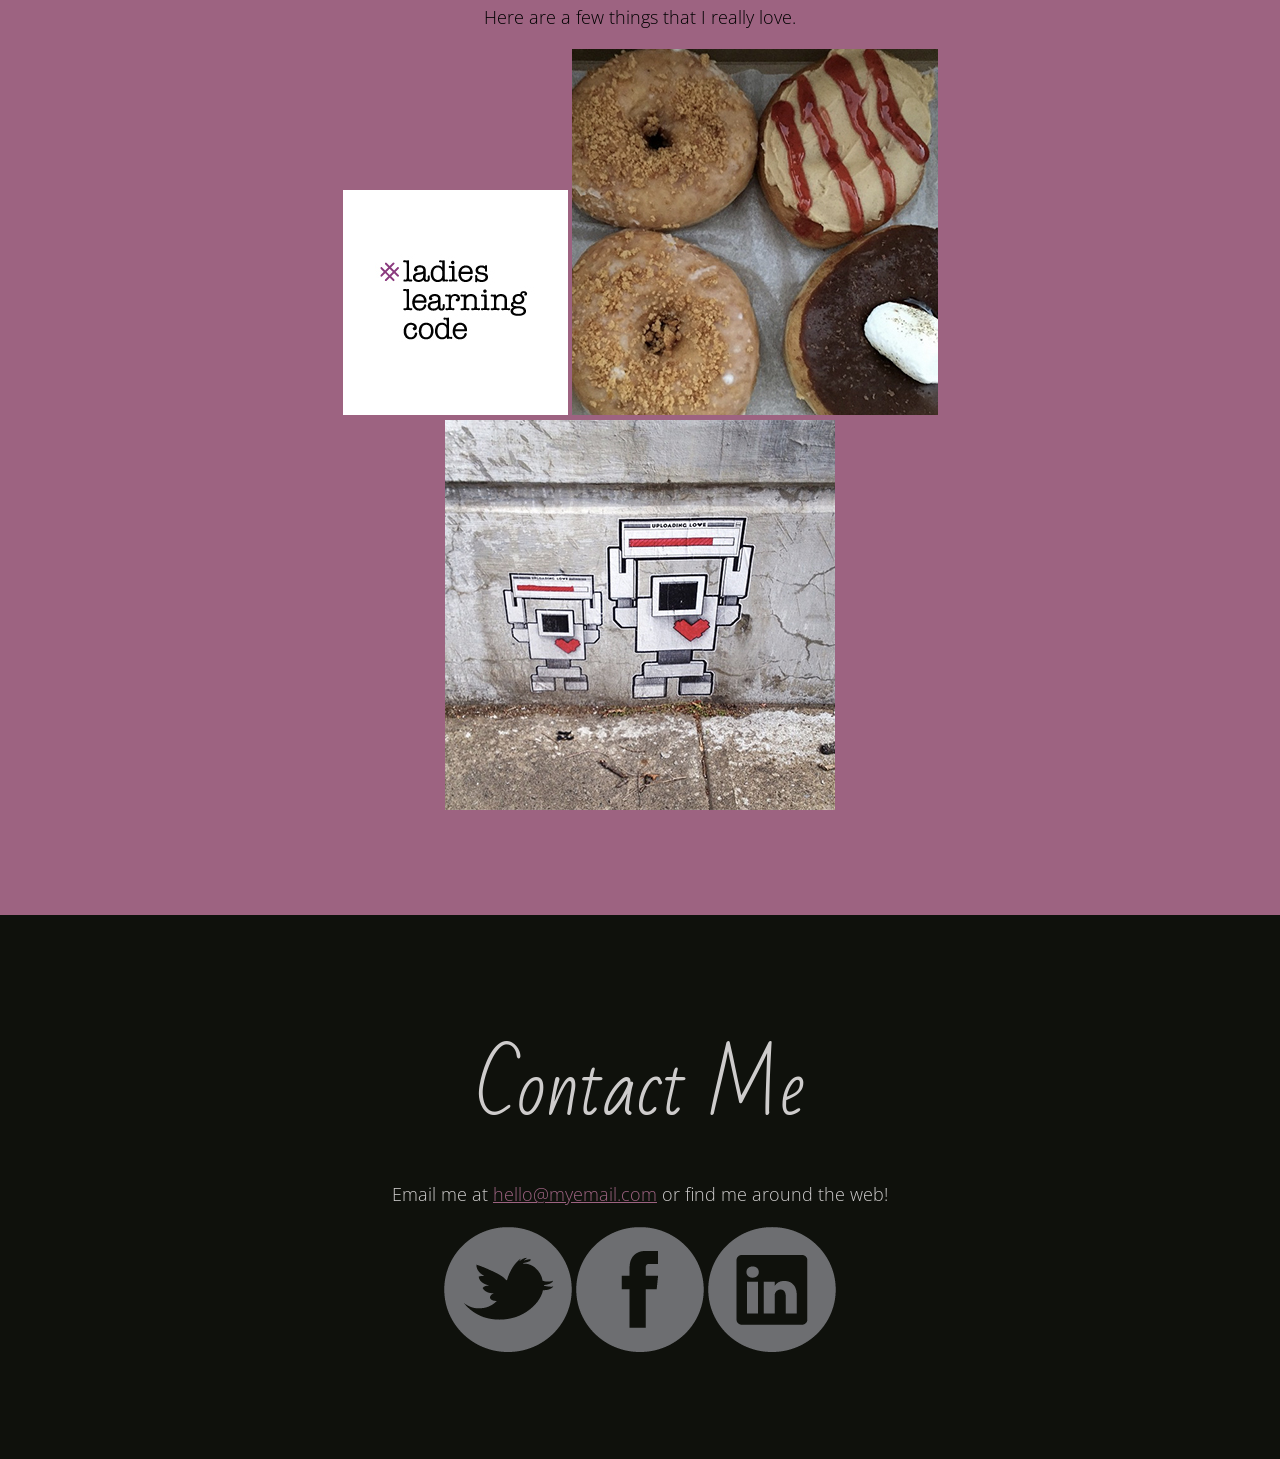
<file: reference/exercise-8.html>
<!DOCTYPE html>
<html lang="en">
  <head>
    <meta charset="UTF-8">
    <title>Laura Ipsum | Designer & Developer</title>
    <link href='http://fonts.googleapis.com/css?family=Bad+Script|Open+Sans:400,300' rel='stylesheet' type='text/css'>
    <link rel="stylesheet" href="css/styles8.css">
  </head>

  <body>
    <!-- page header -->
    <header>
      <h1>Hi! I'm Laura Ipsum.</h1>
      <h2>I'm a digital designer and developer with a penchant for gourmet doughnuts.</h2>
    </header>

    <!-- about me section -->
    <section id="about" class="about">
      <img src="images/profile.jpg" alt="Laura Ipsum">

      <h1>About Me</h1>

      <p>Lorem ipsum dolor sit amet, consectetur adipisicing elit, sed do eiusmod tempor incididunt ut labore et dolore magna aliqua. Ut enim ad minim veniam, quis nostrud exercitation ullamco laboris nisi ut aliquip ex ea commodo consequat. Duis aute irure dolor.</p>

      <p>Duis aute irure dolor in reprehenderit in voluptate velit esse cillum dolore eu fugiat nulla pariatur. Excepteur sint occaecat cupidatat non proident, sunt in culpa qui officia deserunt mollit anim id est laborum.</p>
    </section>

    <!-- My favorite things section -->
    <section id="loves" class="loves">
      <h1>Love, Love, Love</h1>
      <p>Here are a few things that I really love.</p>
      <img src="images/logo-llc.jpg" alt="Ladies Learning Code logo">
      <img src="images/doughnuts.jpg" alt="doughnuts">
      <img src="images/robots.jpg" alt="lovebot">
    </section>

    <!-- footer & contact info -->
    <footer id="contact">
      <h1>Contact Me</h1>
      <p>Email me at <a href="mailto:hello@myemail.com">hello@myemail.com</a> or find me around the web!</p>
      <a href="https://twitter.com/"><img src="images/twitter.png"></a>
      <a href="https://facebook.com/"><img src="images/facebook.png"></a>
      <a href="https://linkedin.com/"><img src="images/linkedin.png"></a>
    </footer>
  </body>
</html>
</file>
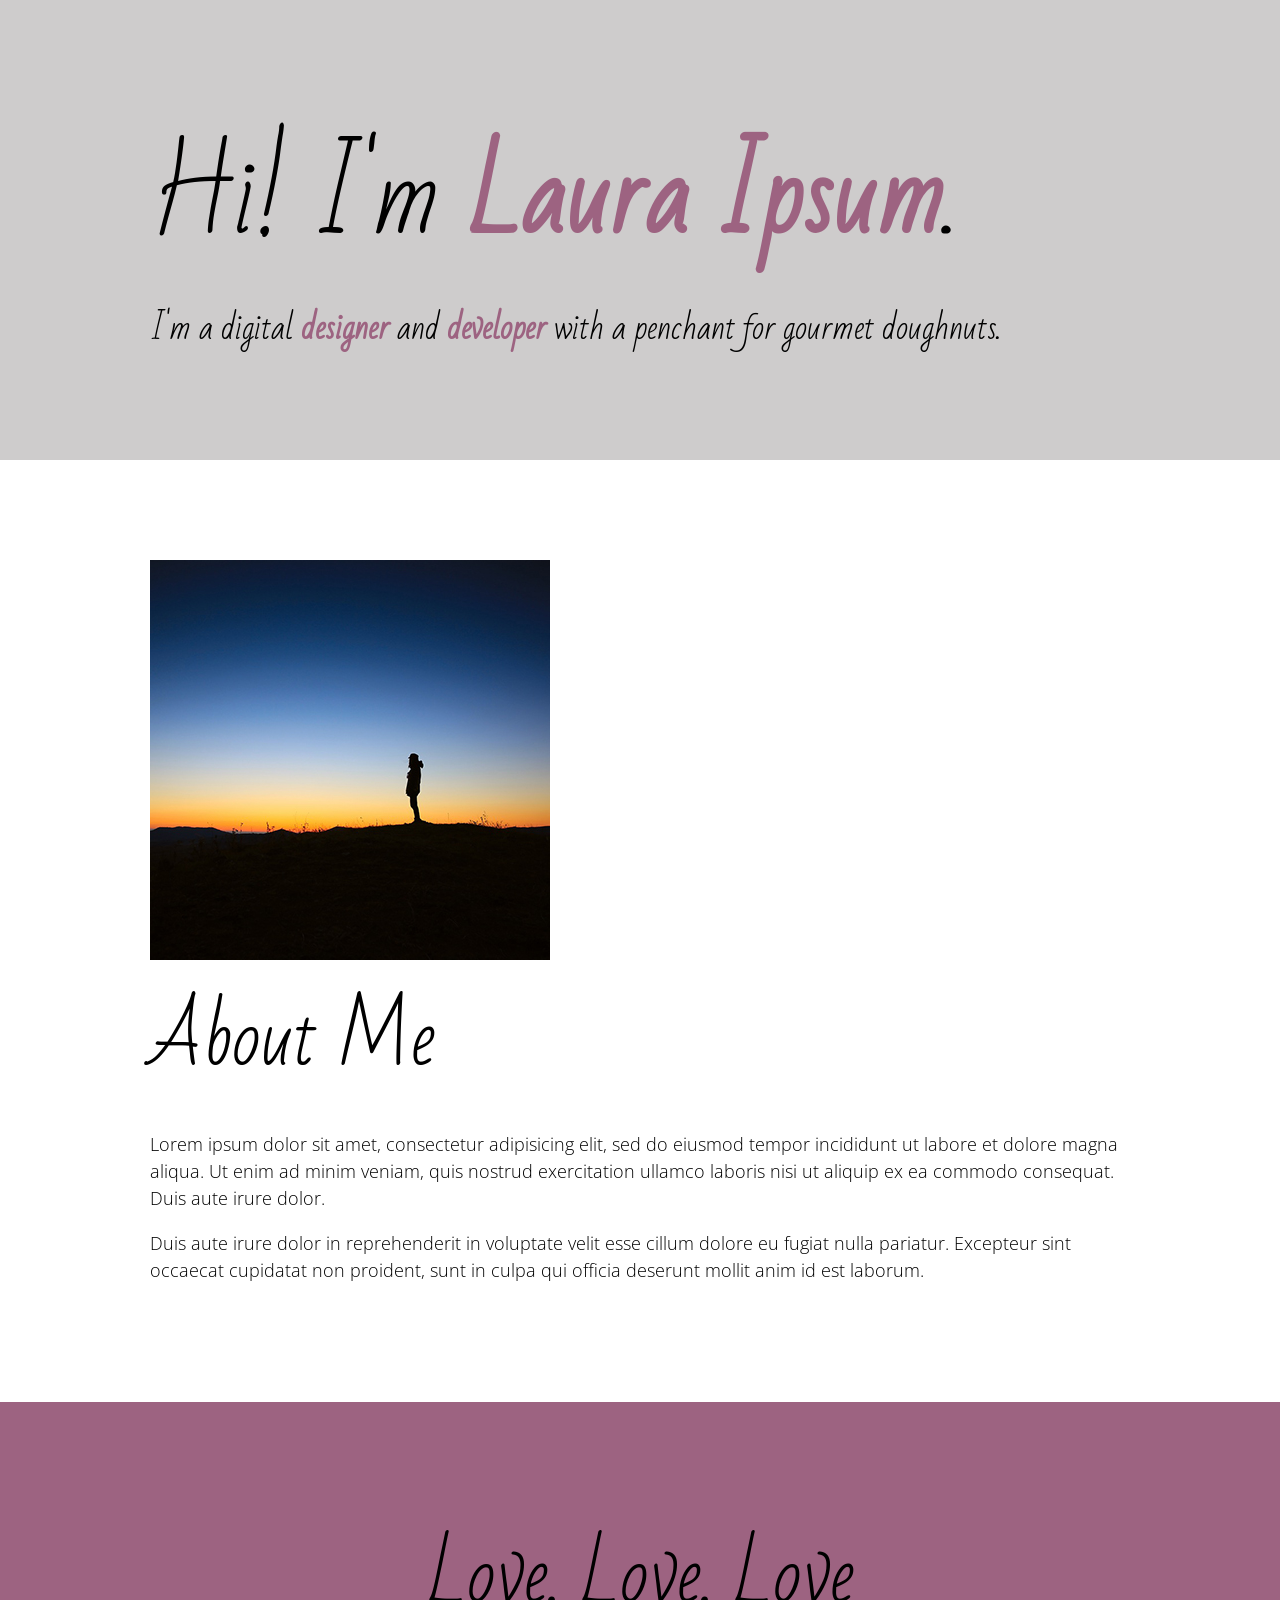
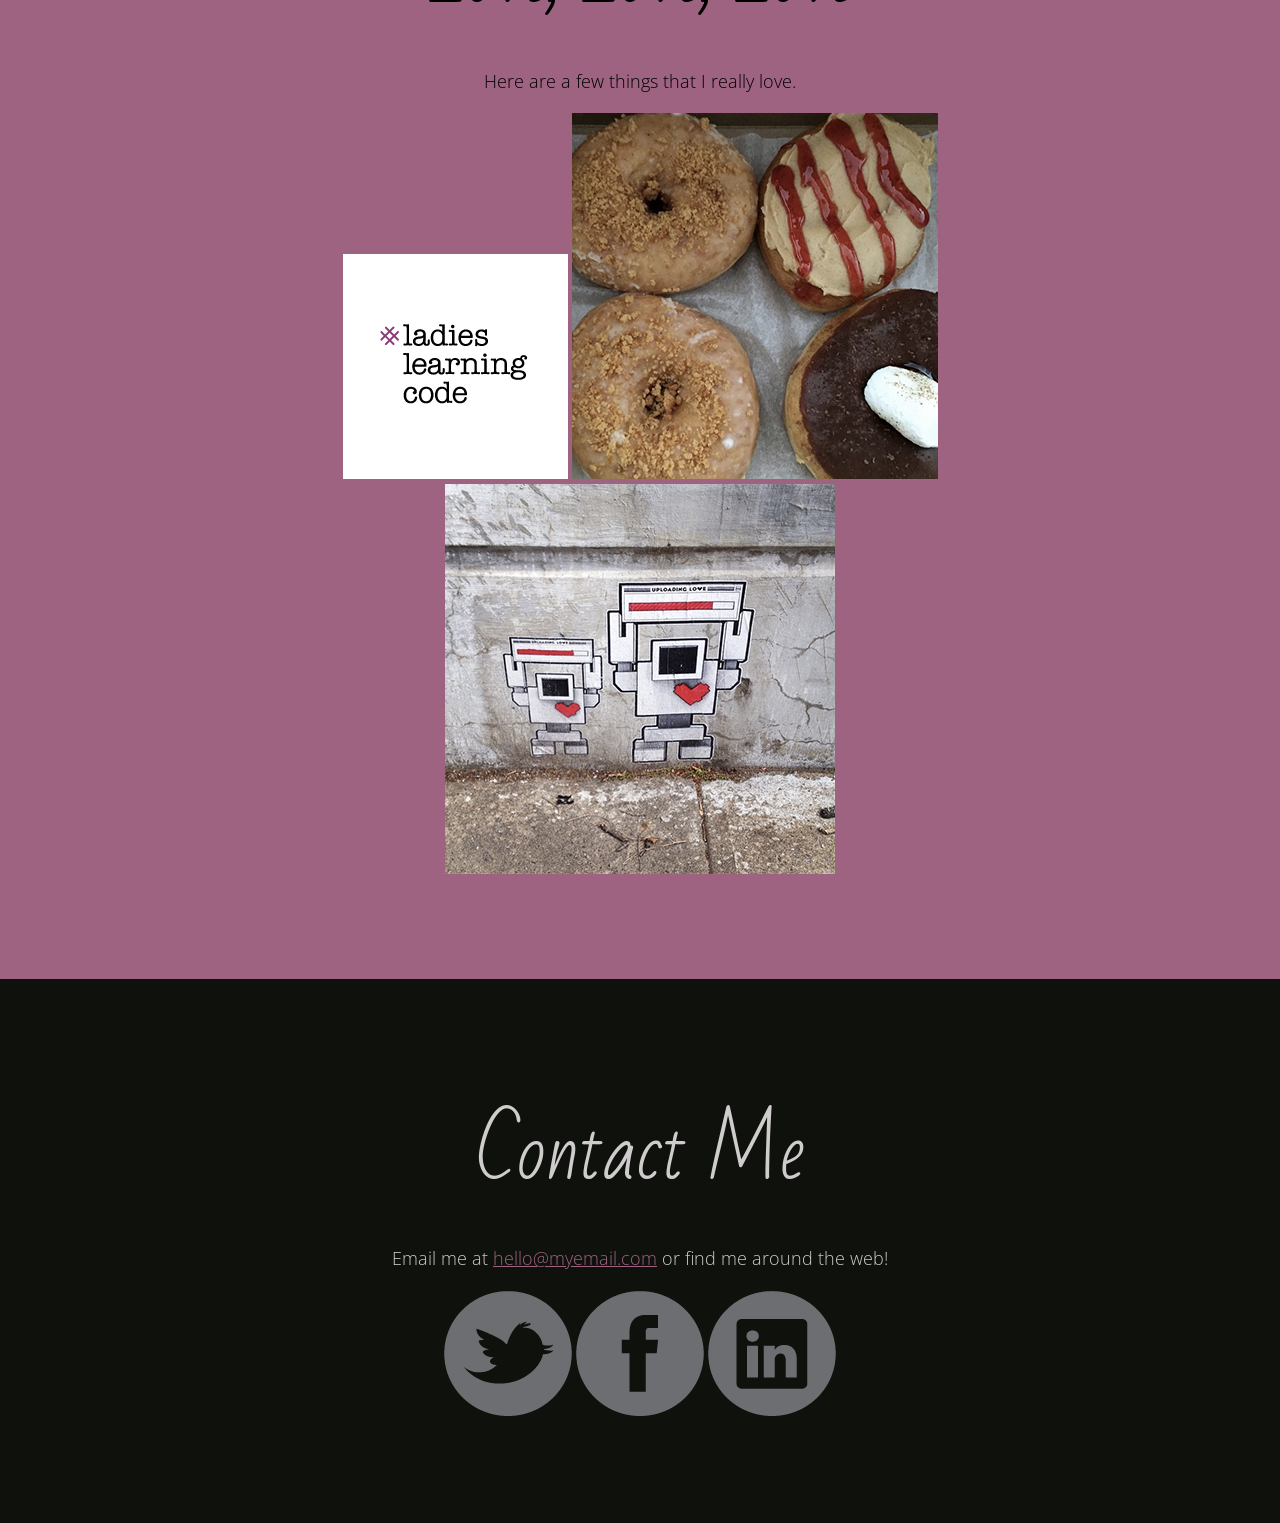
<file: reference/exercise-9.html>
<!DOCTYPE html>
<html lang="en">
  <head>
    <meta charset="UTF-8">
    <title>Laura Ipsum | Designer & Developer</title>
    <link href='http://fonts.googleapis.com/css?family=Bad+Script|Open+Sans:400,300' rel='stylesheet' type='text/css'>
    <link rel="stylesheet" href="css/styles9.css">
  </head>

  <body>
    <!-- page header -->
    <header>
      <h1>Hi! I'm <strong>Laura Ipsum</strong>.</h1>
      <h2>I'm a digital <strong>designer</strong> and <strong>developer</strong> with a penchant for gourmet doughnuts.</h2>
    </header>

    <!-- about me section -->
    <section id="about" class="about">
      <img src="images/profile.jpg" alt="Laura Ipsum">

      <h1>About Me</h1>

      <p>Lorem ipsum dolor sit amet, consectetur adipisicing elit, sed do eiusmod tempor incididunt ut labore et dolore magna aliqua. Ut enim ad minim veniam, quis nostrud exercitation ullamco laboris nisi ut aliquip ex ea commodo consequat. Duis aute irure dolor.</p>

      <p>Duis aute irure dolor in reprehenderit in voluptate velit esse cillum dolore eu fugiat nulla pariatur. Excepteur sint occaecat cupidatat non proident, sunt in culpa qui officia deserunt mollit anim id est laborum.</p>
    </section>

    <!-- My favorite things section -->
    <section id="loves" class="loves">
      <h1>Love, Love, Love</h1>
      <p>Here are a few things that I really love.</p>
      <img src="images/logo-llc.jpg" alt="Ladies Learning Code logo">
      <img src="images/doughnuts.jpg" alt="doughnuts">
      <img src="images/robots.jpg" alt="lovebot">
    </section>

    <!-- footer & contact info -->
    <footer id="contact">
      <h1>Contact Me</h1>
      <p>Email me at <a href="mailto:hello@myemail.com">hello@myemail.com</a> or find me around the web!</p>
      <a href="https://twitter.com/"><img src="images/twitter.png"></a>
      <a href="https://facebook.com/"><img src="images/facebook.png"></a>
      <a href="https://linkedin.com/"><img src="images/linkedin.png"></a>
    </footer>
  </body>
</html>
</file>
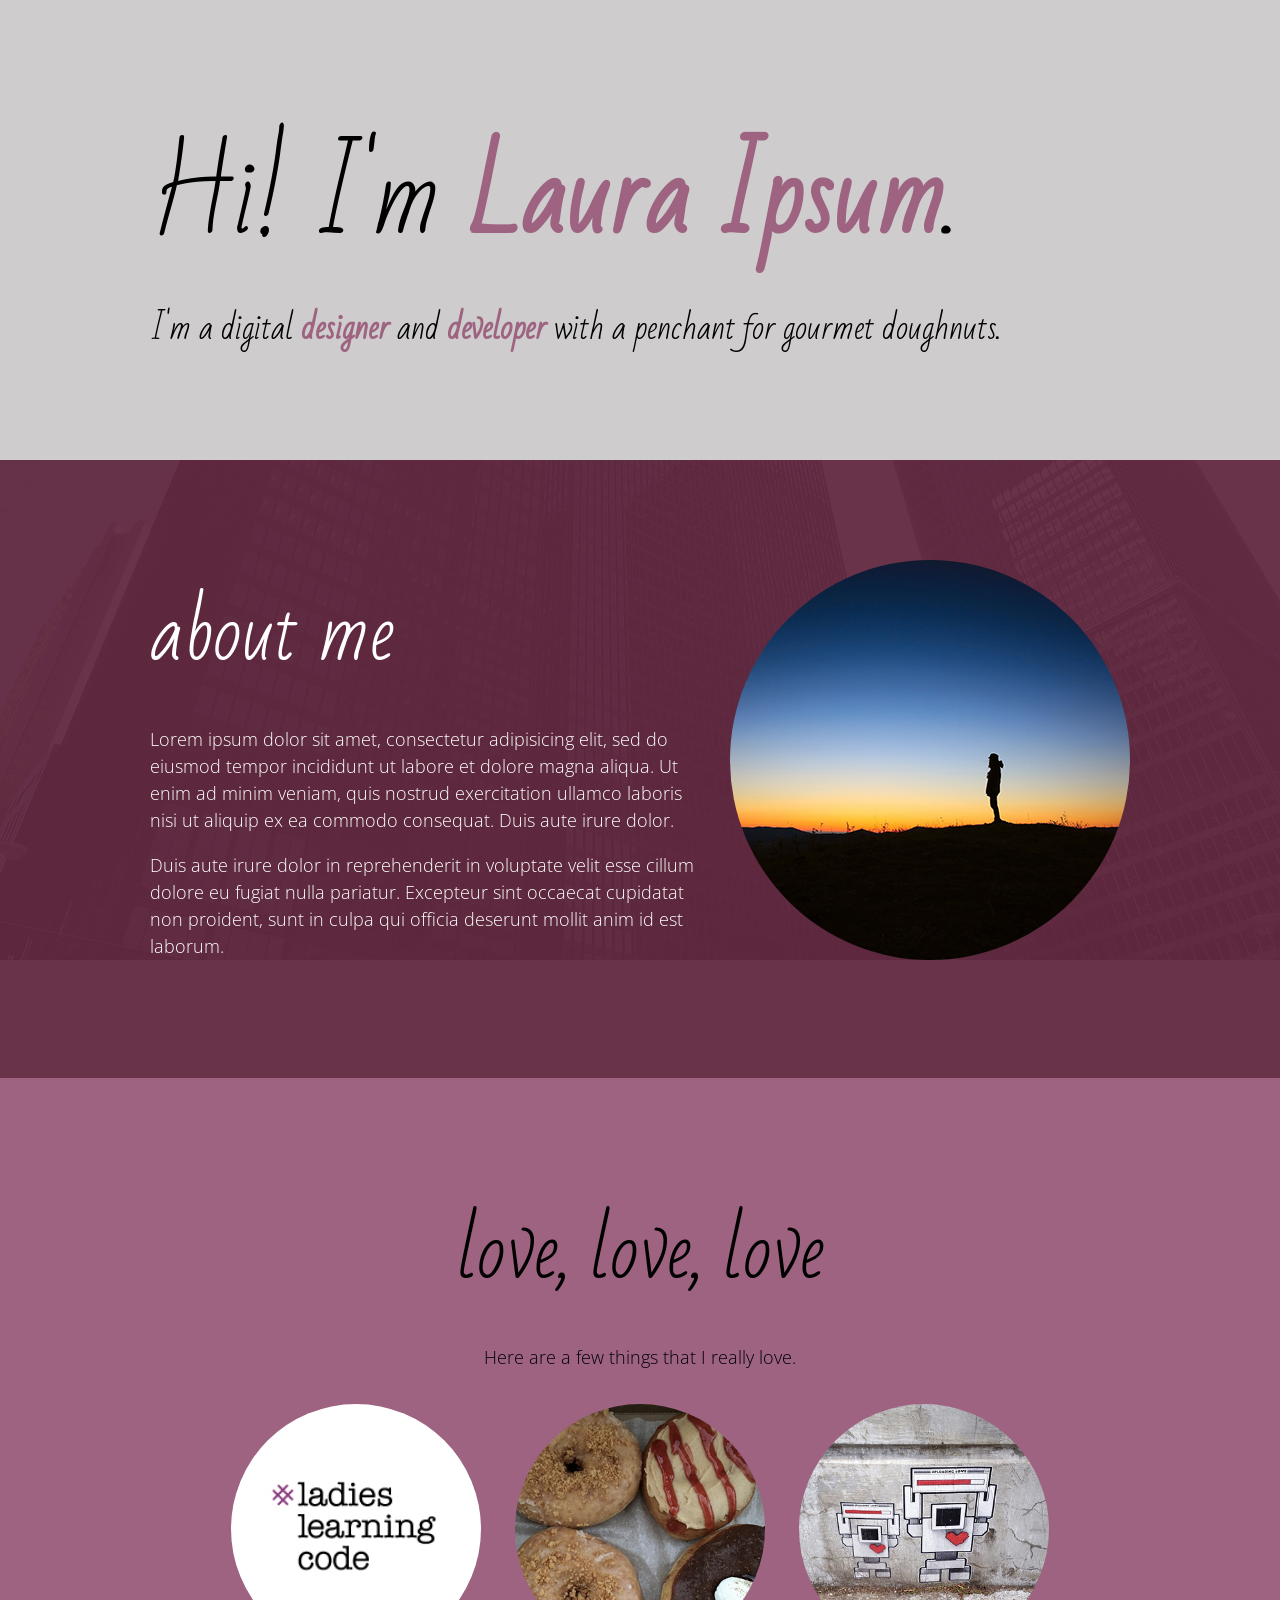
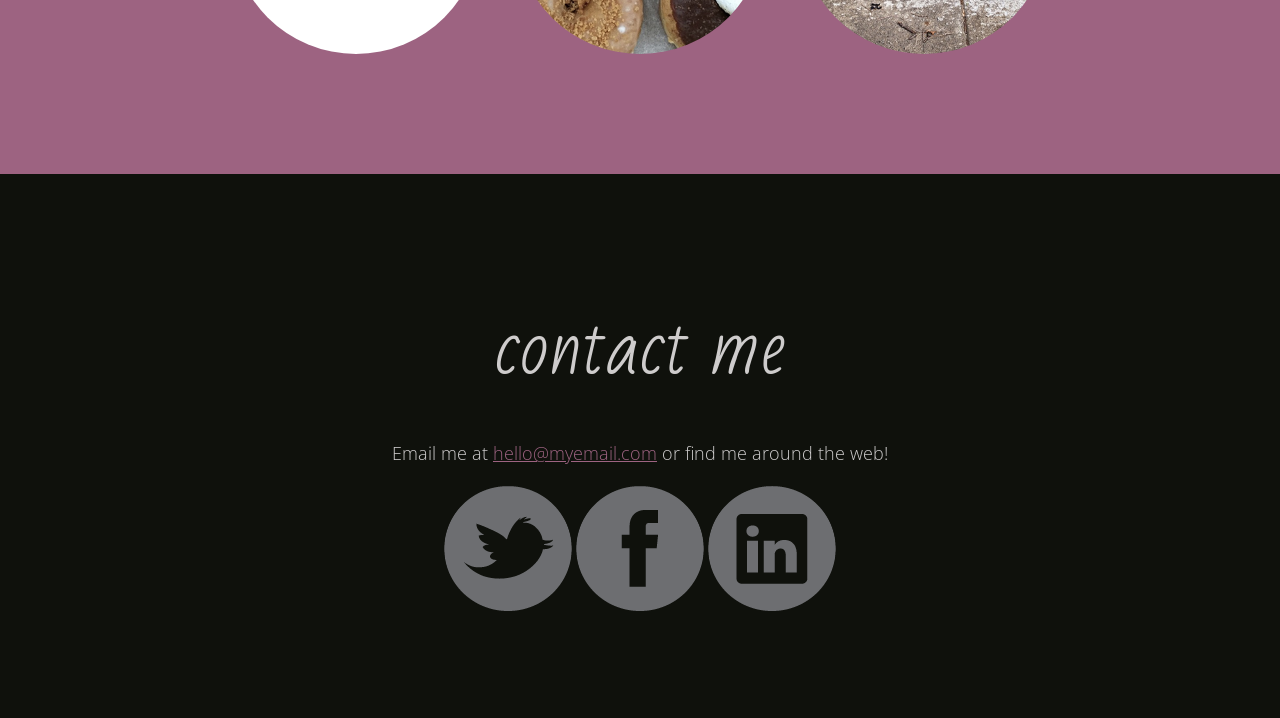
<file: reference/final.html>
<!DOCTYPE html>
<html lang="en">
  <head>
    <meta charset="UTF-8">
    <title>Laura Ipsum | Designer & Developer</title>
    <link href='http://fonts.googleapis.com/css?family=Bad+Script|Open+Sans:400,300' rel='stylesheet' type='text/css'>
    <link rel="stylesheet" href="css/final.css">
    <link rel="shortcut icon" href="images/logo.png">
  </head>

  <body>
    <!-- page header -->
    <header>
      <h1>Hi! I'm <strong>Laura Ipsum</strong>.</h1>
      <h2>I'm a digital <strong>designer</strong> and <strong>developer</strong> with a penchant for gourmet doughnuts.</h2>
    </header>

    <!-- about me section -->
    <section id="about" class="about">
      <img class="profile-img" src="images/profile.jpg" alt="Laura Ipsum">

      <h1>About Me</h1>

      <p>Lorem ipsum dolor sit amet, consectetur adipisicing elit, sed do eiusmod tempor incididunt ut labore et dolore magna aliqua. Ut enim ad minim veniam, quis nostrud exercitation ullamco laboris nisi ut aliquip ex ea commodo consequat. Duis aute irure dolor.</p>

      <p>Duis aute irure dolor in reprehenderit in voluptate velit esse cillum dolore eu fugiat nulla pariatur. Excepteur sint occaecat cupidatat non proident, sunt in culpa qui officia deserunt mollit anim id est laborum.</p>
    </section>

    <!-- My favorite things section -->
    <section id="loves" class="loves">
      <h1>Love, Love, Love</h1>
      <p>Here are a few things that I really love.</p>
      <img src="images/logo-llc.jpg" alt="Ladies Learning Code logo">
      <img src="images/doughnuts.jpg" alt="doughnuts">
      <img src="images/robots.jpg" alt="lovebot">
    </section>

    <!-- footer & contact info -->
    <footer id="contact">
      <h1>Contact Me</h1>
      <p>Email me at <a href="mailto:hello@myemail.com">hello@myemail.com</a> or find me around the web!</p>
      
      <a href="https://twitter.com/"><img src="images/twitter.png"></a>
      <a href="https://facebook.com/"><img src="images/facebook.png"></a>
      <a href="https://linkedin.com/"><img src="images/linkedin.png"></a>
    </footer>
  </body>
</html>
</file>
<file: style.css>
: html {
  box-sizing: border-box;

}

h1 {
  color: purple;
  font-family: 'Open-Sans', sans-serif;
  font-size: 2.5em;
  margin: 10px;

}

body {
  font-family: 'Noto Sans', sans-serif;
  font-size: 1em;
  box-sizing: border-box;
  width: 90%;
  margin: 3rem auto;
  padding: 2.5rem 0;
  padding-top: 10px;
}

.one {
  width: 33%;
  float: left;
}

.two {
  width: 33%;
  float: left;
}

.three {
  width: 33%;
  float: left;
}

nav li {
  display: inline-block;
  margin-right: 1em;
}

section {
  margin-top: 1.5em;
}

.emoji-falling {
  position: absolute;
  animation: falling 6s infinite linear;
}

.emoji-falling:nth-of-type(1) {
  bottom: 1200px;
  left: 30%;
}
.emoji-falling:nth-of-type(2) {
  bottom: 500px;
  left: 45%;
}

.emoji-falling:nth-of-type(3) {
  bottom: 1000px;
  left: 60%;
}

.emoji-falling:nth-of-type(4) {
  bottom: 475px;
  left: 57%;
}

.emoji-falling:nth-of-type(5) {
  bottom: 600px;
  left: 70%;
}

.emoji-falling:nth-of-type(6) {
  bottom: 1200px;
  left: 60%;
}

@keyframes falling {
  0% {
    transform: rotate(360deg);
  }
  50% {
    transform: rotate(0deg);
  }
  100% {
    bottom: -25px;
    transform: rotate(-360deg);
  }
}

.profile-pic {
    float: left;
   margin-left: 20px;
   width: 7%;
   height: 7%;
   border-radius: 50%;
   margin-right: 20px;
}

p {
  padding: 10px;
}

.aboutme {
  background: url(images/toronto.jpg);
}
</file>
<file: reference/css/styles10.css>
/* apply a natural box layout model to all elements, but allowing components to change */
html {
  box-sizing: border-box;
}
*, *:before, *:after {
  box-sizing: inherit;
}

body {
  font-family: 'Open Sans', sans-serif;
  font-weight: 300;
  margin: 0;
  padding: 0;
}
h1, h2 {
  font-family: 'Bad Script', cursive;
  margin: 0; /* removes default space */
  font-weight: normal; /* removes default bold style */
}
h1 {
  font-size: 75px;  
}
p {
  font-size: 18px;
  line-height: 1.5; /* adjusts space between the lines */
}
a {
  color: #9D6381; 
}
a:hover {
  color: #CECCCC;
}
header, 
section, 
footer {
  padding: 100px 150px;
}
.loves, 
footer {
  text-align: center;
}
strong {
  color: #9D6381;
}
img {
  border-radius: 50%;
}


/* PAGE HEADER
-----------------------------------------*/
header {
  background: #CECCCC;
}
header h1 {
  font-size: 100px;
}
header h2 {
  font-size: 32px;
}


/* ABOUT
-----------------------------------------*/
.profile-img {
  float: right;
  margin-left: 20px;
}


/* LOVES - things I love 
-----------------------------------------*/
.loves {
  background: #9D6381;
}
.loves img {
  width: 250px;
  margin: 15px;
}


/* FOOTER - contact info
-----------------------------------------*/
footer {
  background: #0F110C;
  color: #CECCCC;
}
</file>
<file: reference/css/styles11.css>
/* apply a natural box layout model to all elements, but allowing components to change */
html {
  box-sizing: border-box;
}
*, *:before, *:after {
  box-sizing: inherit;
}

body {
  font-family: 'Open Sans', sans-serif;
  font-weight: 300;
  margin: 0;
  padding: 0;
  background: url(../images/buildings.jpg) no-repeat fixed;
  background-size: cover;
}
h1, h2 {
  font-family: 'Bad Script', cursive;
  margin: 0; /* removes default space */
  font-weight: normal; /* removes default bold style */
}
h1 {
  font-size: 75px;  
}
p {
  font-size: 18px;
  line-height: 1.5; /* adjusts space between the lines */
}
a {
  color: #9D6381; 
}
a:hover {
  color: #CECCCC;
}
header, 
section, 
footer {
  padding: 100px 150px;
}
.loves, 
footer {
  text-align: center;
}
strong {
  color: #9D6381;
}
img {
  border-radius: 50%;
}


/* PAGE HEADER
-----------------------------------------*/
header {
  background: #CECCCC;
}
header h1 {
  font-size: 100px;
}
header h2 {
  font-size: 32px;
}


/* ABOUT
-----------------------------------------*/
.about {
  background: rgba(97, 41, 64, 0.95);
}
.profile-img {
  float: right;
  margin-left: 20px;
}


/* LOVES - things I love 
-----------------------------------------*/
.loves {
  background: #9D6381;
}
.loves img {
  width: 250px;
  margin: 15px;
}


/* FOOTER - contact info
-----------------------------------------*/
footer {
  background: #0F110C;
  color: #CECCCC;
}
</file>
<file: reference/css/styles5.css>
body {
  font-family: 'Open Sans', sans-serif;
  font-weight: 300;
}
h1, h2 {
  font-family: 'Bad Script', cursive;
}
</file>
<file: reference/css/styles6.css>
/* apply a natural box layout model to all elements, but allowing components to change */
html {
  box-sizing: border-box;
}
*, *:before, *:after {
  box-sizing: inherit;
}

body {
  font-family: 'Open Sans', sans-serif;
  font-weight: 300;
}
h1, h2 {
  font-family: 'Bad Script', cursive;
}
a {
  color: #9D6381; 
}


/* PAGE HEADER
-----------------------------------------*/
header {
  background: #CECCCC;
}


/* LOVES - things I love 
-----------------------------------------*/
.loves {
  background: #9D6381;
}


/* FOOTER - contact info
-----------------------------------------*/
footer {
  background: #0F110C;
  color: #CECCCC;
}
</file>
<file: reference/css/styles7.css>
/* apply a natural box layout model to all elements, but allowing components to change */
html {
  box-sizing: border-box;
}
*, *:before, *:after {
  box-sizing: inherit;
}

body {
  font-family: 'Open Sans', sans-serif;
  font-weight: 300;
  margin: 0;
  padding: 0;
}
h1, h2 {
  font-family: 'Bad Script', cursive;
  margin: 0; /* removes default space */
}
a {
  color: #9D6381; 
}
header, 
section, 
footer {
  padding: 100px 150px;
}
.loves, 
footer {
  text-align: center;
}


/* PAGE HEADER
-----------------------------------------*/
header {
  background: #CECCCC;
}


/* LOVES - things I love 
-----------------------------------------*/
.loves {
  background: #9D6381;
}


/* FOOTER - contact info
-----------------------------------------*/
footer {
  background: #0F110C;
  color: #CECCCC;
}
</file>
<file: reference/css/styles8.css>
/* apply a natural box layout model to all elements, but allowing components to change */
html {
  box-sizing: border-box;
}
*, *:before, *:after {
  box-sizing: inherit;
}

body {
  font-family: 'Open Sans', sans-serif;
  font-weight: 300;
  margin: 0;
  padding: 0;
}
h1, h2 {
  font-family: 'Bad Script', cursive;
  margin: 0; /* removes default space */
  font-weight: normal; /* removes default bold style */
}
h1 {
  font-size: 75px;  
}
p {
  font-size: 18px;
  line-height: 1.5; /* adjusts space between the lines */
}
a {
  color: #9D6381; 
}
header, 
section, 
footer {
  padding: 100px 150px;
}
.loves, 
footer {
  text-align: center;
}


/* PAGE HEADER
-----------------------------------------*/
header {
  background: #CECCCC;
}


/* LOVES - things I love 
-----------------------------------------*/
.loves {
  background: #9D6381;
}


/* FOOTER - contact info
-----------------------------------------*/
footer {
  background: #0F110C;
  color: #CECCCC;
}
</file>
<file: reference/css/styles9.css>
/* apply a natural box layout model to all elements, but allowing components to change */
html {
  box-sizing: border-box;
}
*, *:before, *:after {
  box-sizing: inherit;
}

body {
  font-family: 'Open Sans', sans-serif;
  font-weight: 300;
  margin: 0;
  padding: 0;
}
h1, h2 {
  font-family: 'Bad Script', cursive;
  margin: 0; /* removes default space */
  font-weight: normal; /* removes default bold style */
}
h1 {
  font-size: 75px;  
}
p {
  font-size: 18px;
  line-height: 1.5; /* adjusts space between the lines */
}
a {
  color: #9D6381; 
}
header, 
section, 
footer {
  padding: 100px 150px;
}
.loves, 
footer {
  text-align: center;
}
strong {
  color: #9D6381;
}


/* PAGE HEADER
-----------------------------------------*/
header {
  background: #CECCCC;
}
header h1 {
  font-size: 100px;
}
header h2 {
  font-size: 32px;
}


/* LOVES - things I love 
-----------------------------------------*/
.loves {
  background: #9D6381;
}


/* FOOTER - contact info
-----------------------------------------*/
footer {
  background: #0F110C;
  color: #CECCCC;
}
</file>
<file: reference/css/final.css>
/* apply a natural box layout model to all elements, but allowing components to change */
html {
  box-sizing: border-box;
}
*, *:before, *:after {
  box-sizing: inherit;
}

body {
  font-family: 'Open Sans', sans-serif;
  font-weight: 300;
  margin: 0;
  padding: 0;
  background: url(../images/buildings.jpg) no-repeat fixed;
  background-size: cover;
}
h1, h2 {
  font-family: 'Bad Script', cursive;
  margin: 0; /* removes default space */
  font-weight: normal; /* removes default bold style */
  text-transform: lowercase;
}
h1 {
  font-size: 75px;  
}
p {
  font-size: 18px;
  line-height: 1.5; /* adjusts space between the lines */
}
a {
  color: #9D6381; 
}
a:hover {
  color: #CECCCC;
}
header, 
section, 
footer {
  padding: 100px 150px;
}
.loves, 
footer {
  text-align: center;
}
strong {
  color: #9D6381;
}
img {
  border-radius: 50%;
}


/* PAGE HEADER
-----------------------------------------*/
header {
  background: #CECCCC;
}
header h1 {
  font-size: 100px;
  text-transform: inherit;
}
header h2 {
  font-size: 32px;
  text-transform: inherit;
}


/* ABOUT
-----------------------------------------*/
.about {
  background: rgba(97, 41, 64, 0.95);
  color: white;
}
.profile-img {
  float: right;
  margin-left: 20px;
}


/* LOVES - things I love 
-----------------------------------------*/
.loves {
  background: #9D6381;
}
.loves img {
  width: 250px;
  margin: 15px;
}


/* FOOTER - contact info
-----------------------------------------*/
footer {
  background: #0F110C;
  color: #CECCCC;
}
</file>
